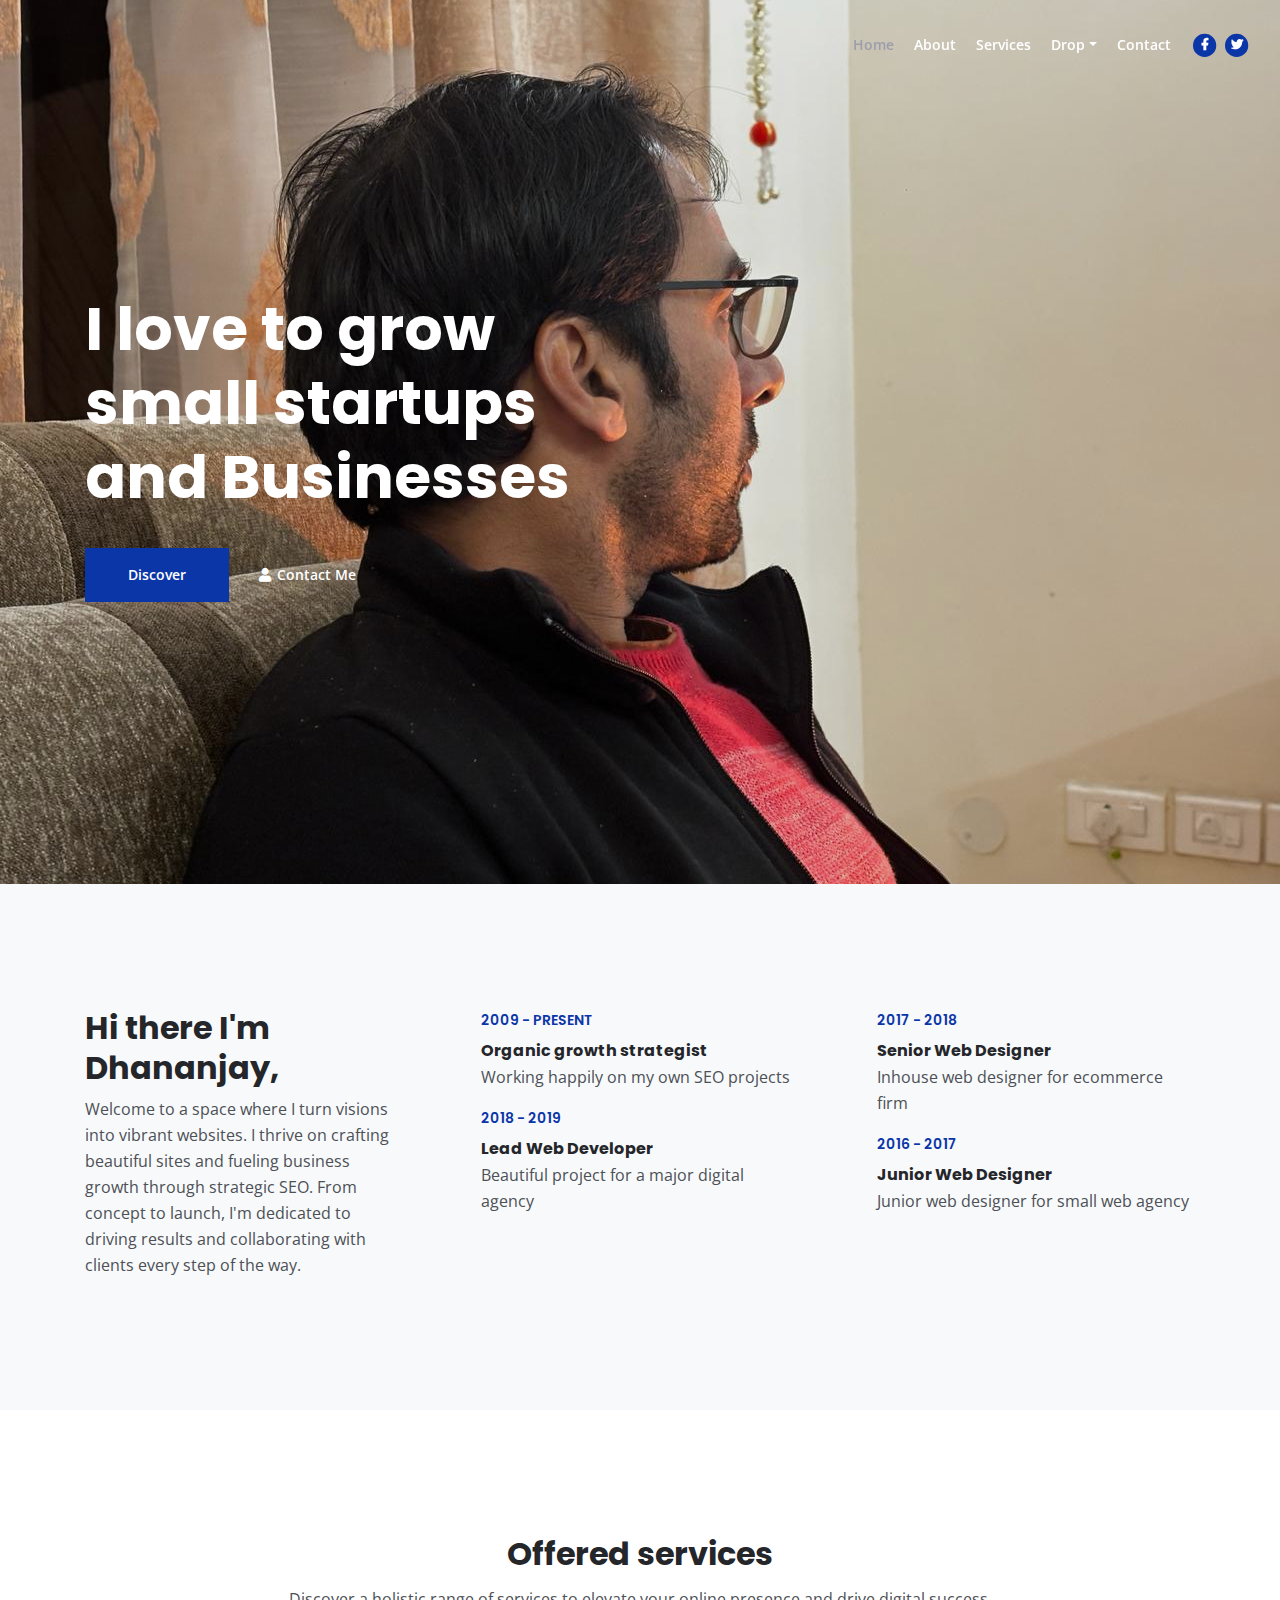
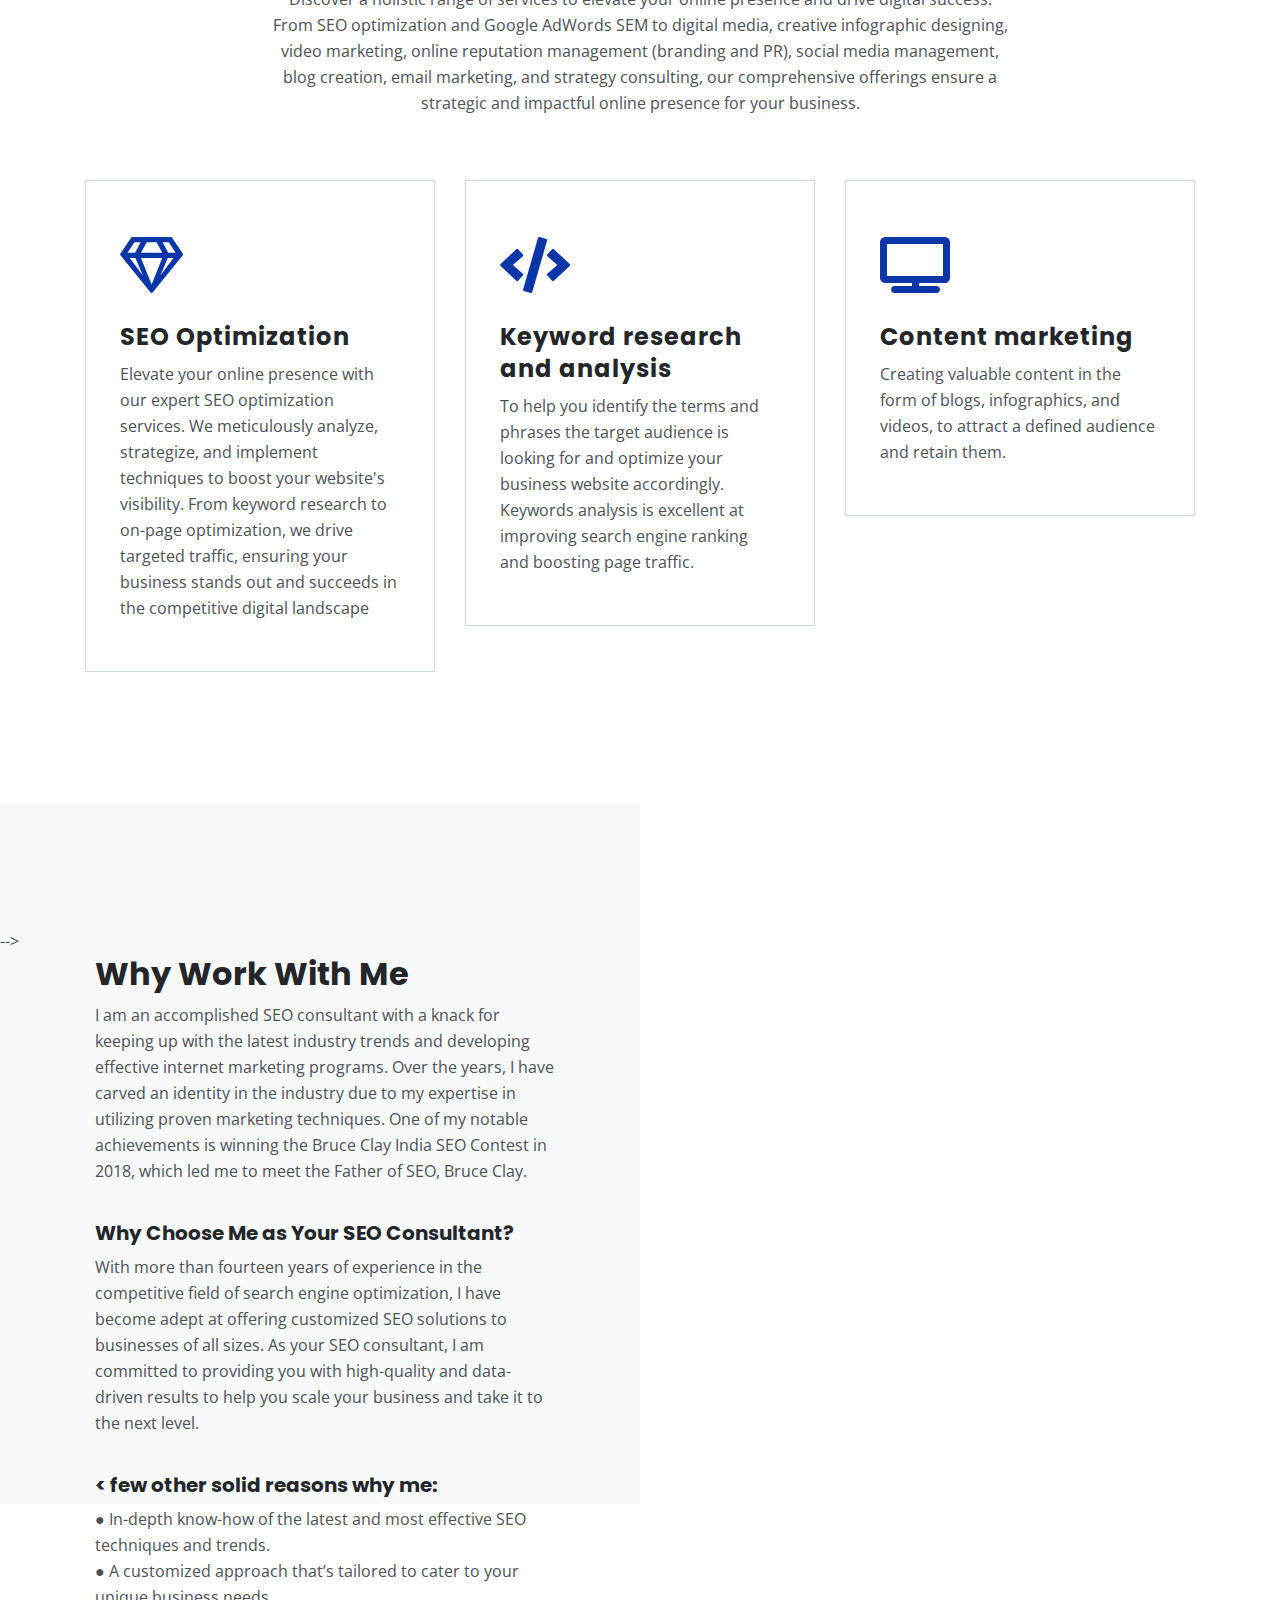
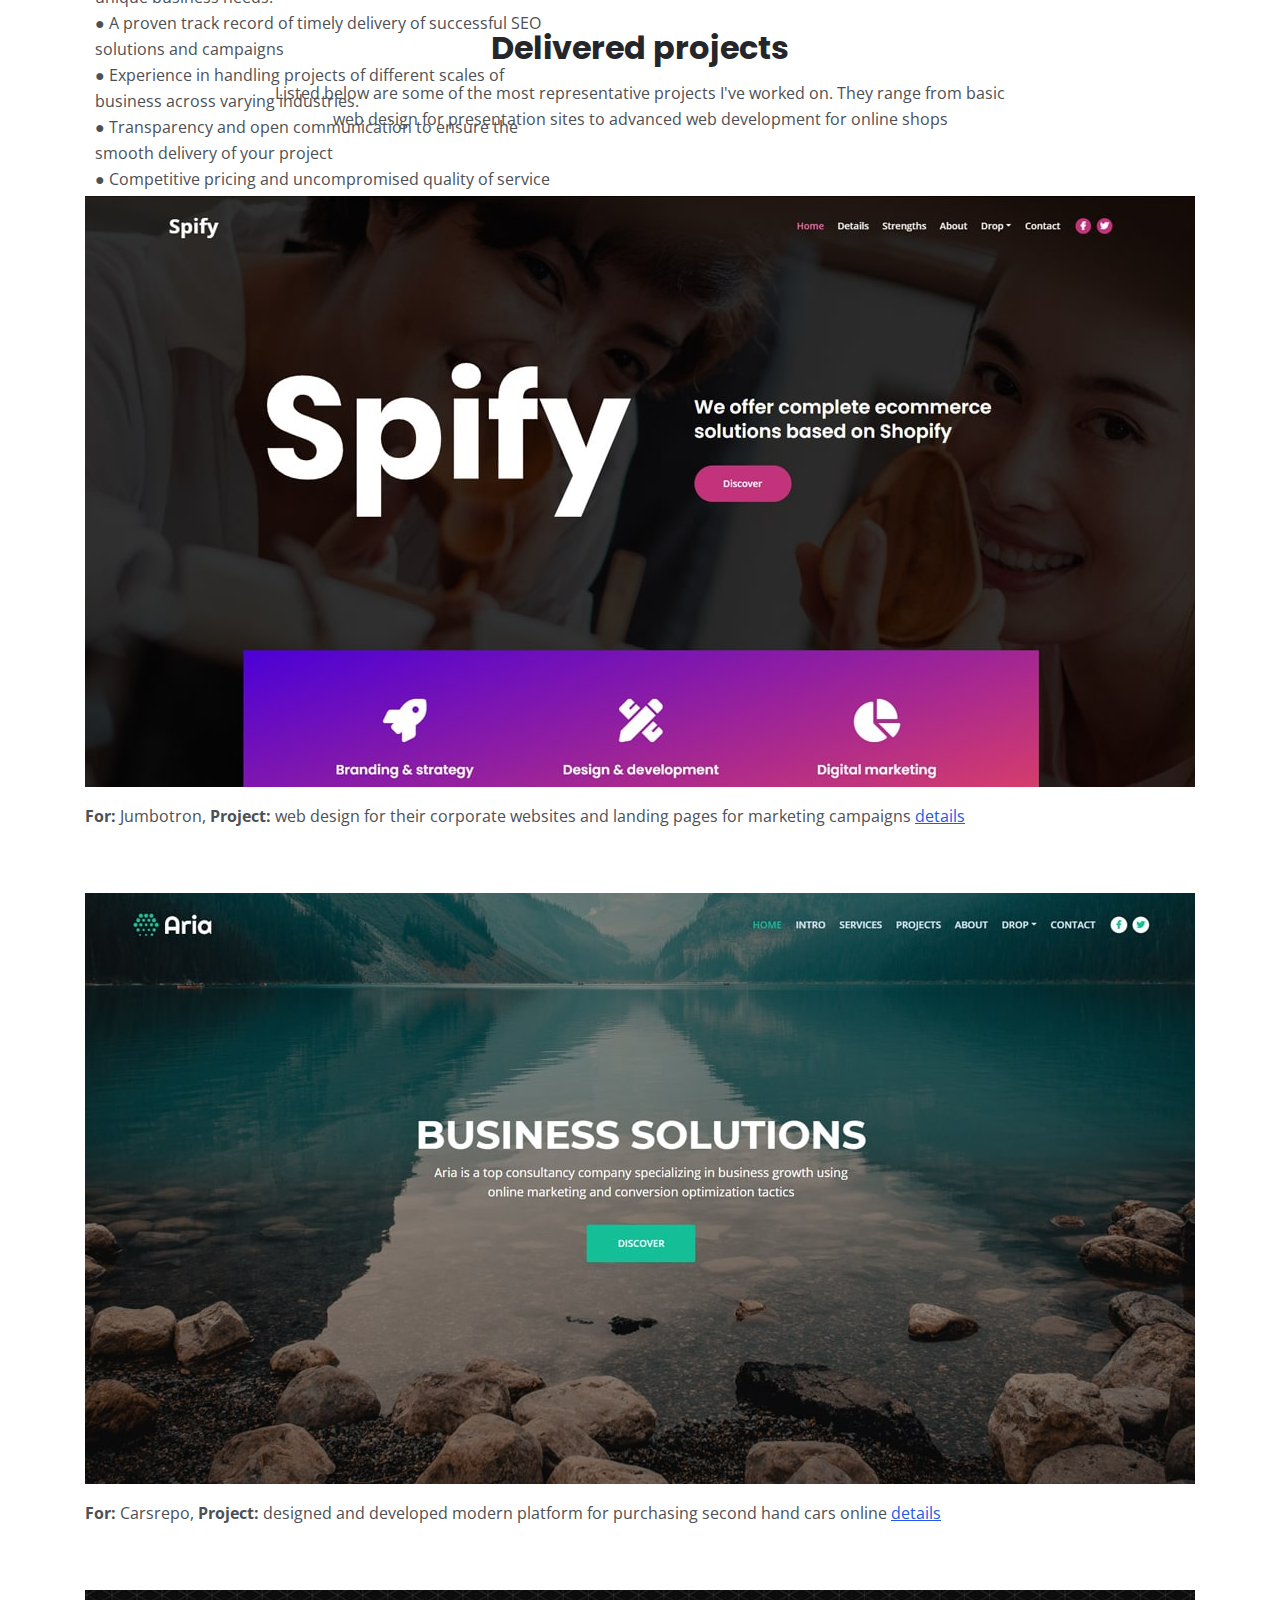
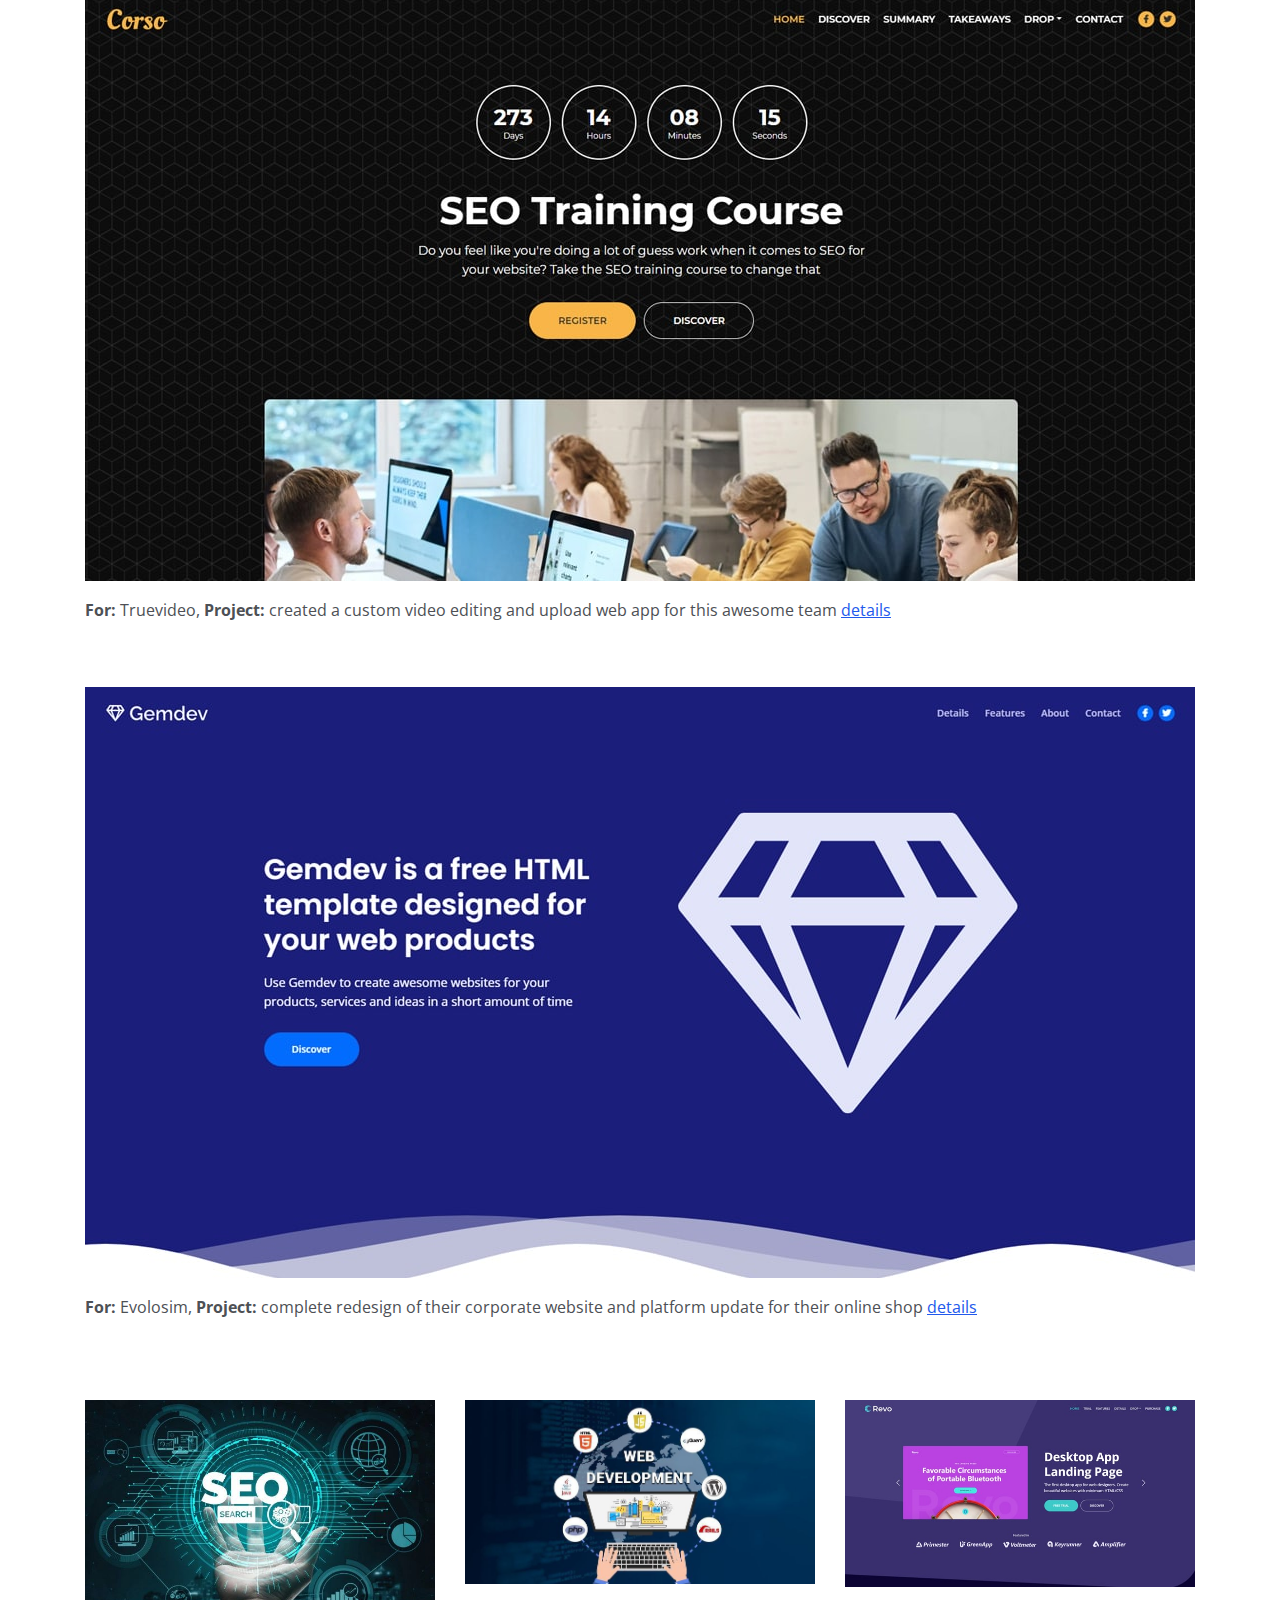
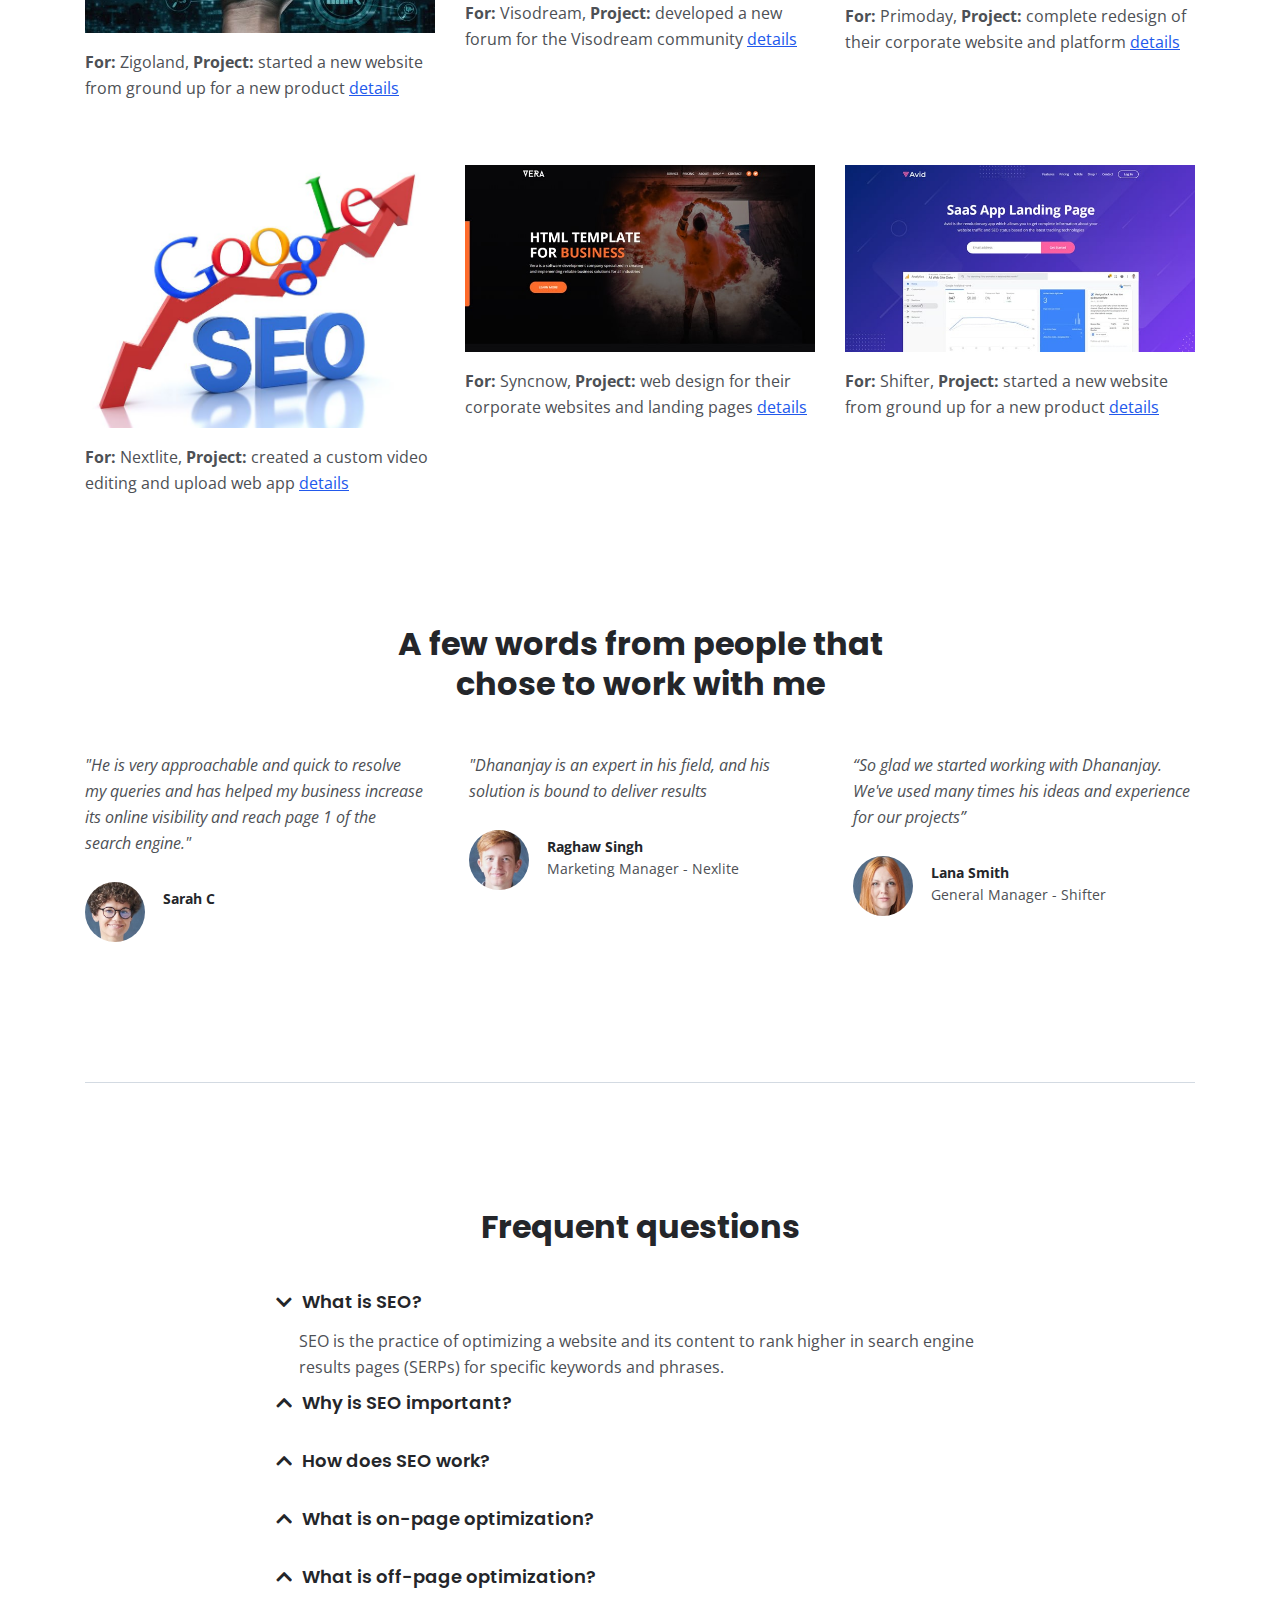
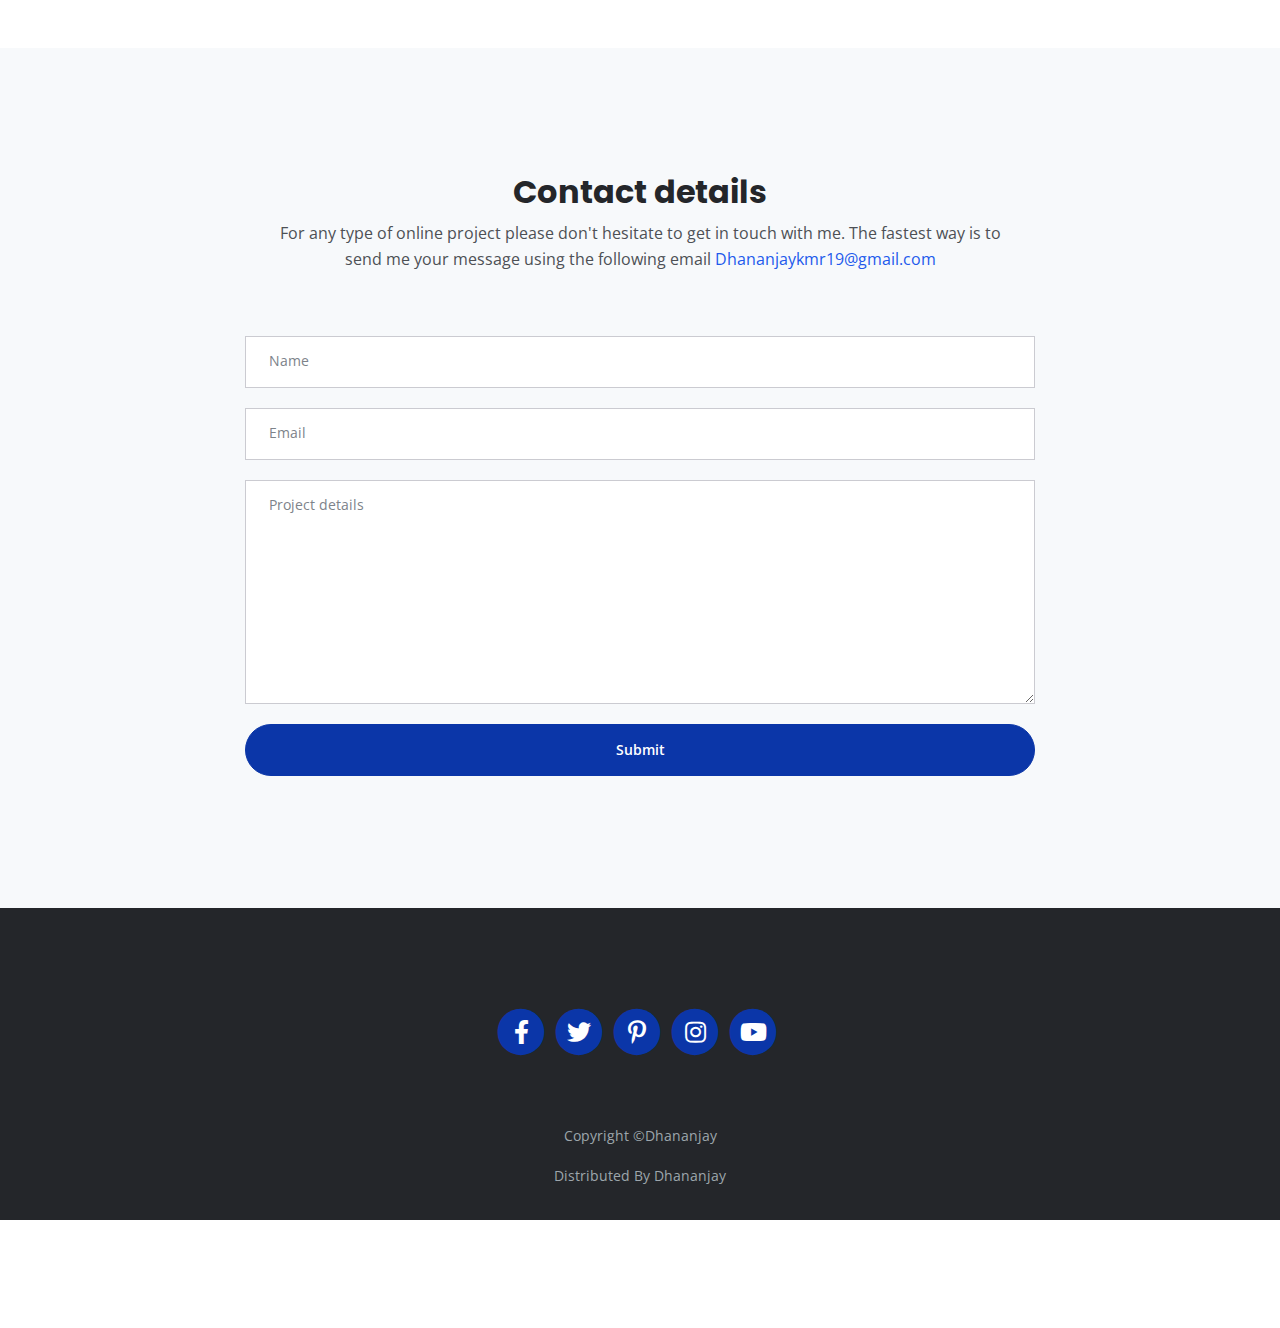
<file: index.html>
<!DOCTYPE html>
<html lang="en">
<head>
    <meta charset="utf-8">
    <meta name="viewport" content="width=device-width, initial-scale=1, shrink-to-fit=no">
    
    <!-- SEO Meta Tags -->
    <meta name="description" content="Your description">
    <meta name="author" content="Your name">

    <!-- OG Meta Tags to improve the way the post looks when you share the page on Facebook, Twitter, LinkedIn -->
	<meta property="og:site_name" content="" /> <!-- website name -->
	<meta property="og:site" content="" /> <!-- website link -->
	<meta property="og:title" content=""/> <!-- title shown in the actual shared post -->
	<meta property="og:description" content="" /> <!-- description shown in the actual shared post -->
	<meta property="og:image" content="" /> <!-- image link, make sure it's jpg -->
	<meta property="og:url" content="" /> <!-- where do you want your post to link to -->
	<meta name="twitter:card" content="summary_large_image"> <!-- to have large image post format in Twitter -->

    <!-- Webpage Title -->
    <title>Dhananjay Kumar</title>
    
    <!-- Styles -->
    <link rel="preconnect" href="https://fonts.gstatic.com">
    <link href="https://fonts.googleapis.com/css2?family=Open+Sans:ital,wght@0,400;0,600;0,700;1,400&family=Poppins:wght@600&display=swap" rel="stylesheet">
    <link href="css/bootstrap.css" rel="stylesheet">
    <link href="css/fontawesome-all.css" rel="stylesheet">
	<link href="css/styles.css" rel="stylesheet">
	
	<!-- Favicon  -->
    <link rel="icon" href="images/dj.png">
</head>
<body data-spy="scroll" data-target=".fixed-top">
    
    <!-- Navigation -->
    <nav class="navbar navbar-expand-lg fixed-top navbar-dark">
        <div class="container">
            
            <!-- Image Logo -->
            <!-- <a class="navbar-brand logo-image" href="index.html"><img src="images/logo.svg" alt="alternative"></a>   -->

            <!-- Text Logo - Use this if you don't have a graphic logo -->
            <!-- <a class="navbar-brand logo-text page-scroll" href="index.html">Mark</a> -->

            <button class="navbar-toggler p-0 border-0" type="button" data-toggle="offcanvas">
                <span class="navbar-toggler-icon"></span>
            </button>

            <div class="navbar-collapse offcanvas-collapse" id="navbarsExampleDefault">
                <ul class="navbar-nav ml-auto">
                    <li class="nav-item">
                        <a class="nav-link page-scroll" href="#header">Home <span class="sr-only">(current)</span></a>
                    </li>
                    <li class="nav-item">
                        <a class="nav-link page-scroll" href="#about">About</a>
                    </li>
                    <li class="nav-item">
                        <a class="nav-link page-scroll" href="#services">Services</a>
                    </li>
                    <li class="nav-item dropdown">
                        <a class="nav-link dropdown-toggle" href="#" id="dropdown01" data-toggle="dropdown" aria-haspopup="true" aria-expanded="false">Drop</a>
                        <div class="dropdown-menu" aria-labelledby="dropdown01">
                            <a class="dropdown-item page-scroll" href="project.html">Project Details</a>
                            <div class="dropdown-divider"></div>
                            <a class="dropdown-item page-scroll" href="terms.html">Terms Conditions</a>
                            <div class="dropdown-divider"></div>
                            <a class="dropdown-item page-scroll" href="privacy.html">Privacy Policy</a>
                        </div>
                    </li>
                    <li class="nav-item">
                        <a class="nav-link page-scroll" href="#contact">Contact</a>
                    </li>
                </ul>
                <span class="nav-item social-icons">
                    <span class="fa-stack">
                        <a href="https://www.linkedin.com/in/dhananjay-kumar-b3184720/">
                            <i class="fas fa-circle fa-stack-2x"></i>
                            <i class="fab fa-facebook-f fa-stack-1x"></i>
                        </a>
                    </span>
                    <span class="fa-stack">
                        <a href="https://www.linkedin.com/in/dhananjay-kumar-b3184720/">
                            <i class="fas fa-circle fa-stack-2x"></i>
                            <i class="fab fa-twitter fa-stack-1x"></i>
                        </a>
                    </span>
                </span>
            </div> <!-- end of navbar-collapse -->
        </div> <!-- end of container -->
    </nav> <!-- end of navbar -->
    <!-- end of navigation -->


    <!-- Header -->
    <header id="header" class="header">
        <div class="container">
            <div class="row">
                <div class="col-lg-6">
                    <div class="text-container">
                        <h1 class="h1-large">I love to grow small startups and Businesses</h1>
                        <a class="btn-solid-lg page-scroll" href="#about">Discover</a>
                        <a class="btn-outline-lg page-scroll" href="#contact"><i class="fas fa-user"></i>Contact Me</a>
                    </div> <!-- end of text-container -->
                </div> <!-- end of col -->
            </div> <!-- end of row -->
        </div> <!-- end of container -->
    </header> <!-- end of header -->
    <!-- end of header -->


    <!-- About-->
    <div id="about" class="basic-1 bg-gray">
        <div class="container">
            <div class="row">
                <div class="col-lg-4">
                    <div class="text-container first">
                        <h2>Hi there I'm Dhananjay,</h2>
                        <p>Welcome to a space where I turn visions into vibrant websites. I thrive on crafting beautiful sites and fueling business growth through strategic SEO. From concept to launch, I'm dedicated to driving results and collaborating with clients every step of the way.</p>
                    </div> <!-- end of text-container -->
                </div> <!-- end of col -->
                <div class="col-lg-4">
                    <div class="text-container second">
                        <div class="time">2009 - PRESENT</div>
                        <h6>Organic growth strategist</h6>
                        <p>Working happily on my own SEO projects</p>
                        <div class="time">2018 - 2019</div>
                        <h6>Lead Web Developer</h6>
                        <p>Beautiful project for a major digital agency</p>
                    </div> <!-- end of text-container -->
                </div> <!-- end of col -->
                <div class="col-lg-4">
                    <div class="text-container third">
                        <div class="time">2017 - 2018</div>
                        <h6>Senior Web Designer</h6>
                        <p>Inhouse web designer for ecommerce firm</p>
                        <div class="time">2016 - 2017</div>
                        <h6>Junior Web Designer</h6>
                        <p>Junior web designer for small web agency</p>
                    </div> <!-- end of text-container -->
                </div> <!-- end of col -->
            </div> <!-- end of row -->
        </div> <!-- end of container -->
    </div> <!-- end of basic-1 -->
    <!-- end of about -->


    <!-- Services -->
    <div id="services" class="basic-2">
        <div class="container">
            <div class="row">
                <div class="col-lg-12">
                    <h2 class="h2-heading">Offered services</h2>
                    <p class="p-heading">
                        Discover a holistic range of services to elevate your online presence and drive digital success. From SEO optimization and Google AdWords SEM to digital media, creative infographic designing, video marketing, online reputation management (branding and PR), social media management, blog creation, email marketing, and strategy consulting, our comprehensive offerings ensure a strategic and impactful online presence for your business.</p>
                </div> <!-- end of col -->
            </div> <!-- end of row -->
            <div class="row">
                <div class="col-lg-4">
                    <div class="text-box">
                        <i class="far fa-gem"></i>
                        <h4>SEO Optimization</h4>
                        <p>Elevate your online presence with our expert SEO optimization services. We meticulously analyze, strategize, and implement techniques to boost your website's visibility. From keyword research to on-page optimization, we drive targeted traffic, ensuring your business stands out and succeeds in the competitive digital landscape</p>
                    </div> <!-- end of text-box -->
                </div> <!-- end of col -->
                <div class="col-lg-4">
                    <div class="text-box">
                        <i class="fas fa-code"></i>
                        <h4>Keyword research and analysis </h4>
                        <p>To help you identify the terms and phrases the target audience is looking for and optimize your business website accordingly. Keywords analysis is excellent at improving search engine ranking and boosting page traffic.</p>
                    </div> <!-- end of text-box -->
                </div> <!-- end of col -->
                <div class="col-lg-4">
                    <div class="text-box">
                        <i class="fas fa-tv"></i>
                        <h4>Content marketing</h4>
                        <p>Creating valuable content in the form of blogs, infographics, and videos, to attract a defined audience and retain them.</p>
                    </div> <!-- end of text-box -->
                </div> <!-- end of col -->
            </div> <!-- end of row -->
        </div> <!-- end of container -->
    </div> <!-- end of basic-2 -->
    <!-- end of services -->


    <!-- Details -->
	<div class="split">
		<!-- <div class="area-1">
		</div><!-- end of area-1 on same line and no space between comments to eliminate margin white space --><div class="area-2 bg-gray"> -->
            <div class="container">    
                <div class="row">
                    <div class="col-lg-12">     
                        
                        <!-- Text Container -->
                        <div class="text-container">
                            <h2>Why Work With Me</h2>
                            <p>I am an accomplished SEO consultant with a knack for keeping up with the latest industry trends and developing effective internet marketing programs. Over the years, I have carved an identity in the industry due to my expertise in utilizing proven marketing techniques. One of my notable achievements is winning the Bruce Clay India SEO Contest in 2018, which led me to meet the Father of SEO, Bruce Clay. </p>
                            <h5>Why Choose Me as Your SEO Consultant?</h5>
                            <p>With more than fourteen years of experience in the competitive field of search engine optimization, I have become adept at offering customized SEO solutions to businesses of all sizes. 
                                As your SEO consultant, I am committed to providing you with high-quality and data-driven results to help you scale your business and take it to the next level.
                                </p>
                            <h5>< few other solid reasons why me:</h5>
                            <p> ●	In-depth know-how of the latest and most effective SEO techniques and trends.<br>
                                ●	A customized approach that’s tailored to cater to your unique  business needs.<br>
                                ●	A proven track record of timely delivery of successful SEO solutions and campaigns<br> 
                            
                                ●	Experience in handling projects of different scales of business across varying industries.<br>
                                ●	Transparency and open communication to ensure the smooth delivery of your  project<br>
                                ●	Competitive pricing and uncompromised quality of service<br>
                                ●	A wide array of consultancy services and tailor-made solutions<br>
                                </p>
                            
                            <div class="icons-container">
                                <img src="images/details-icon-photoshop.png" alt="alternative">
                                <img src="images/details-icon-illustrator.png" alt="alternative">
                                <img src="images/details-icon-html.png" alt="alternative">
                                <img src="images/details-icon-css.png" alt="alternative">
                                <img src="images/details-icon-bootstrap.png" alt="alternative">
                                <img src="images/details-icon-javascript.png" alt="alternative">
                            </div> <!-- end of icons-container -->
                        </div> <!-- end of text-container -->
                        <!-- end of text container -->

                    </div> <!-- end of col -->
                </div> <!-- end of row -->
            </div> <!-- end of container -->
		</div> <!-- end of area-2 -->
    </div> <!-- end of split -->
    <!-- end of details -->


    <!-- Projects -->
    <div id="projects" class="basic-3">
        <div class="container">
            <div class="row">
                <div class="col-lg-12">
                    <h2 class="h2-heading">Delivered projects</h2>
                    <p class="p-heading">Listed below are some of the most representative projects I've worked on. They range from basic web design for presentation sites to advanced web development for online shops</p>
                </div> <!-- end of col -->
            </div> <!-- end of row -->
            <div class="row">
                <div class="col-lg-12">
                    <div class="text-container">
                        <div class="image-container">
                            <a href="project.html">
                                <img class="img-fluid" src="images/project-1.jpg" alt="alternative">
                            </a>
                        </div> <!-- end of image-container -->
                        <p><strong>For:</strong> Jumbotron, <strong>Project:</strong> web design for their corporate websites and landing pages for marketing campaigns <a class="blue" href="project.html">details</a></p>
                    </div> <!-- end of text-container -->
                    <div class="text-container">
                        <div class="image-container">
                            <a href="project.html">
                                <img class="img-fluid" src="images/project-2.jpg" alt="alternative">
                            </a>
                        </div> <!-- end of image-container -->
                        <p><strong>For:</strong> Carsrepo, <strong>Project:</strong> designed and developed modern platform for purchasing second hand cars online <a class="blue" href="project.html">details</a></p>
                    </div> <!-- end of text-container -->
                    <div class="text-container">
                        <div class="image-container">
                            <a href="project.html">
                                <img class="img-fluid" src="images/project-3.jpg" alt="alternative">
                            </a>
                        </div> <!-- end of image-container -->
                        <p><strong>For:</strong> Truevideo, <strong>Project:</strong> created a custom video editing and upload web app for this awesome team <a class="blue" href="project.html">details</a></p>
                    </div> <!-- end of text-container -->
                    <div class="text-container">
                        <div class="image-container">
                            <a href="project.html">
                                <img class="img-fluid" src="images/project-4.jpg" alt="alternative">
                            </a>
                        </div> <!-- end of image-container -->
                        <p><strong>For:</strong> Evolosim, <strong>Project:</strong> complete redesign of their corporate website and platform update for their online shop <a class="blue" href="project.html">details</a></p>
                    </div> <!-- end of text-container -->
                </div> <!-- end of col -->
            </div> <!-- end of row -->
        </div> <!-- end of container -->
    </div> <!-- end of basic-3 -->
    <!-- end of projects -->


    <!-- Works -->
    <div class="basic-4">
        <div class="container">
            <div class="row">
                <div class="col-lg-4">
                    <div class="text-container">
                        <div class="image-container">
                            <a href="project.html">
                                <img class="img-fluid" src="images/DJ1.jpg" alt="alternative">
                            </a>
                        </div> <!-- end of image-container -->
                        <p><strong>For:</strong> Zigoland, <strong>Project:</strong> started a new website from ground up for a new product <a class="blue" href="project.html">details</a></p>
                    </div> <!-- end of text-container -->
                </div> <!-- end of col -->
                <div class="col-lg-4">
                    <div class="text-container">
                        <div class="image-container">
                            <a href="project.html">
                                <img class="img-fluid" src="images/DJ2.jpg" alt="alternative">
                            </a>
                        </div> <!-- end of image-container -->
                        <p><strong>For:</strong> Visodream, <strong>Project:</strong> developed a new forum for the Visodream community <a class="blue" href="project.html">details</a></p>
                    </div> <!-- end of text-container -->
                </div> <!-- end of col -->
                <div class="col-lg-4">
                    <div class="text-container">
                        <div class="image-container">
                            <a href="project.html">
                                <img class="img-fluid" src="images/work-3.jpg" alt="alternative">
                            </a>
                        </div> <!-- end of image-container -->
                        <p><strong>For:</strong> Primoday, <strong>Project:</strong> complete redesign of their corporate website and platform <a class="blue" href="project.html">details</a></p>
                    </div> <!-- end of text-container -->
                </div> <!-- end of col -->
            </div> <!-- end of row -->
            <div class="row">
                <div class="col-lg-4">
                    <div class="text-container">
                        <div class="image-container">
                            <a href="project.html">
                                <img class="img-fluid" src="images/DJ4.jpg" alt="alternative">
                            </a>
                        </div> <!-- end of image-container -->
                        <p><strong>For:</strong> Nextlite, <strong>Project:</strong> created a custom video editing and upload web app <a class="blue" href="project.html">details</a></p>
                    </div> <!-- end of text-container -->
                </div> <!-- end of col -->
                <div class="col-lg-4">
                    <div class="text-container">
                        <div class="image-container">
                            <a href="project.html">
                                <img class="img-fluid" src="images/work-5.jpg" alt="alternative">
                            </a>
                        </div> <!-- end of image-container -->
                        <p><strong>For:</strong> Syncnow, <strong>Project:</strong> web design for their corporate websites and landing pages <a class="blue" href="project.html">details</a></p>
                    </div> <!-- end of text-container -->
                </div> <!-- end of col -->
                <div class="col-lg-4">
                    <div class="text-container">
                        <div class="image-container">
                            <a href="project.html">
                                <img class="img-fluid" src="images/work-6.jpg" alt="alternative">
                            </a>
                        </div> <!-- end of image-container -->
                        <p><strong>For:</strong> Shifter, <strong>Project:</strong> started a new website from ground up for a new product <a class="blue" href="project.html">details</a></p>
                    </div> <!-- end of text-container -->
                </div> <!-- end of col -->
            </div> <!-- end of row -->
        </div> <!-- end of container -->
    </div> <!-- end of basic-4 -->
    <!-- end of works -->


    <!-- Testimonials -->
    <div class="cards-1">
        <div class="container">
            <div class="row">
                <div class="col-lg-12">
                    <h2 class="h2-heading">A few words from people that chose to work with me</h2>
                </div> <!-- end of col -->
            </div> <!-- end of row -->
            <div class="row">
                <div class="col-lg-12">
                    
                    <!-- Card -->
                    <div class="card">
                        <div class="card-body">
                            <p class="testimonial-text">"He is very approachable and quick to resolve my queries and has helped my business increase its online visibility and reach page 1 of the search engine." </p>
                            <div class="details">
                                <img src="images/testimonial-1.jpg" alt="alternative">
                                <div class="text">
                                    <div class="testimonial-author">Sarah C</div>
                                    <!-- <div class="occupation">Team Leader - Syncnow</div> -->
                                </div> <!-- end of text -->
                            </div> <!-- end of testimonial-details -->
                        </div>
                    </div>
                    <!-- end of card -->

                    <!-- Card -->
                    <div class="card">
                        <div class="card-body">
                            <p class="testimonial-text">"Dhananjay is an expert in his field, and his solution is bound to deliver results</p>
                            <div class="details">
                                <img src="images/testimonial-2.jpg" alt="alternative">
                                <div class="text">
                                    <div class="testimonial-author">Raghaw Singh</div>
                                    <div class="occupation">Marketing Manager - Nexlite</div>
                                </div> <!-- end of text -->
                            </div> <!-- end of testimonial-details -->
                        </div>
                    </div>
                    <!-- end of card -->

                    <!-- Card -->
                    <div class="card">
                        <div class="card-body">
                            <p class="testimonial-text">“So glad we started working with Dhananjay. We've used many times his ideas and experience for our projects”</p>
                            <div class="details">
                                <img src="images/testimonial-3.jpg" alt="alternative">
                                <div class="text">
                                    <div class="testimonial-author">Lana Smith</div>
                                    <div class="occupation">General Manager - Shifter</div>
                                </div> <!-- end of text -->
                            </div> <!-- end of testimonial-details -->
                        </div>
                    </div>
                    <!-- end of card -->

                </div> <!-- end of col -->
            </div> <!-- end of row -->
        </div> <!-- end of container -->
    </div> <!-- end of cards-1 -->
    <!-- end of testimonials -->


    <!-- Section Divider -->
    <div class="container">
        <div class="row">
            <div class="col-lg-12">
                <hr class="section-divider">
            </div> <!-- end of col -->
        </div> <!-- end of row -->
    </div> <!-- end of container -->
    <!-- end of section divider -->


    <!-- Questions -->
    <div class="accordion-1">
        <div class="container">
            <div class="row">
                <div class="col-lg-12">
                    <h2 class="h2-heading">Frequent questions</h2>
                </div> <!-- end of col -->
            </div> <!-- end of row -->
            <div class="row">
                <div class="col-lg-12">

                    <div class="accordion" id="accordionExample">
                        <div class="card">
                            <div class="card-header" id="headingOne">
                                <button class="btn btn-link btn-block text-left" type="button" data-toggle="collapse" data-target="#collapseOne" aria-expanded="true" aria-controls="collapseOne">
                                    What is SEO?
                                </button>
                            </div>
                            <div id="collapseOne" class="collapse show" aria-labelledby="headingOne" data-parent="#accordionExample">
                                <div class="card-body">
                                    SEO is the practice of optimizing a website and its content to rank higher in search engine results pages (SERPs) for specific keywords and phrases.
                            </div>
                        </div>
                        <div class="card">
                            <div class="card-header" id="headingTwo">
                                <button class="btn btn-link btn-block text-left collapsed" type="button" data-toggle="collapse" data-target="#collapseTwo" aria-expanded="false" aria-controls="collapseTwo">
                                    Why is SEO important?
                                </button>
                            </div>
                            <div id="collapseTwo" class="collapse" aria-labelledby="headingTwo" data-parent="#accordionExample">
                                <div class="card-body">
                                    SEO is important because it helps businesses increase their online visibility, drive more traffic to their websites, and ultimately generate more leads and sales.
                                </div>
                            </div>
                        </div>
                        <div class="card">
                            <div class="card-header" id="headingThree">
                                <button class="btn btn-link btn-block text-left collapsed" type="button" data-toggle="collapse" data-target="#collapseThree" aria-expanded="false" aria-controls="collapseThree">
                                    How does SEO work?
                                </button>
                            </div>
                            <div id="collapseThree" class="collapse" aria-labelledby="headingThree" data-parent="#accordionExample">
                                <div class="card-body">
                                    SEO works by optimizing a website and its content to make it more relevant and authoritative for specific search queries. This is done through a variety of techniques, including keyword research, on-page optimization, link building, and content creation.
                                </div>
                            </div>
                        </div>
                        <div class="card">
                            <div class="card-header" id="headingFour">
                                <button class="btn btn-link btn-block text-left collapsed" type="button" data-toggle="collapse" data-target="#collapseFour" aria-expanded="false" aria-controls="collapseFour">
                                    What is on-page optimization?
                                </button>
                            </div>
                            <div id="collapseFour" class="collapse" aria-labelledby="headingFour" data-parent="#accordionExample">
                                <div class="card-body">
                                    On-page optimization refers to the process of optimizing a website's individual pages to rank higher in search engine results pages (SERPs). This includes optimizing title tags, meta descriptions, header tags, and other on-page elements.
                                </div>
                            </div>
                        </div>
                        <div class="card">
                            <div class="card-header" id="headingFive">
                                <button class="btn btn-link btn-block text-left collapsed" type="button" data-toggle="collapse" data-target="#collapseFive" aria-expanded="false" aria-controls="collapseFive">
                                    What is off-page optimization?
                                </button>
                            </div>
                            <div id="collapseFive" class="collapse" aria-labelledby="headingFive" data-parent="#accordionExample">
                                <div class="card-body">
                                    Off-page optimization refers to the process of building backlinks to a website from other websites in order to improve its authority and relevance in search engine results pages (SERPs).
                                </div>
                            </div>
                        </div>
                    </div> <!-- end of accordion -->

                </div> <!-- end of col -->
            </div> <!-- end of row -->
        </div> <!-- end of container -->
    </div> <!-- end of accordion-1 -->
    <!-- end of questions -->


    <!-- Contact -->
    <div id="contact" class="form-1 bg-gray">
        <div class="container">
            <div class="row">
                <div class="col-lg-12">
                    <h2>Contact details</h2>
                    <p class="p-heading">For any type of online project please don't hesitate to get in touch with me. The fastest way is to send me your message using the following email <a class="blue no-line" href="#your-link">Dhananjaykmr19@gmail.com</a></p>
                </div> <!-- end of col -->
            </div> <!-- end of row -->
            <div class="row">
                <div class="col-lg-12">
                    
                    <!-- Contact Form -->
                    <form id="contactForm">
                        <div class="form-group">
                            <input type="text" class="form-control-input" id="cname" required>
                            <label class="label-control" for="cname">Name</label>
                        </div>
                        <div class="form-group">
                            <input type="email" class="form-control-input" id="cemail" required>
                            <label class="label-control" for="cemail">Email</label>
                        </div>
                        <div class="form-group">
                            <textarea class="form-control-textarea" id="cmessage" required></textarea>
                            <label class="label-control" for="cmessage">Project details</label>
                        </div>
                        <div class="form-group">
                            <button type="submit" class="form-control-submit-button">Submit</button>
                        </div>
                    </form>
                    <!-- end of contact form -->

                </div> <!-- end of col -->
            </div> <!-- end of row -->
        </div> <!-- end of container -->
    </div> <!-- end of form-1 -->  
    <!-- end of contact -->


    <!-- Footer -->
    <div class="footer bg-gray">
        <div class="container">
            <div class="row">
                <div class="col-lg-12">
                    <div class="social-container">
                        <span class="fa-stack">
                            <a href="https://www.linkedin.com/in/dhananjay-kumar-b3184720/">
                                <i class="fas fa-circle fa-stack-2x"></i>
                                <i class="fab fa-facebook-f fa-stack-1x"></i>
                            </a>
                        </span>
                        <span class="fa-stack">
                            <a href="https://www.linkedin.com/in/dhananjay-kumar-b3184720/">
                                <i class="fas fa-circle fa-stack-2x"></i>
                                <i class="fab fa-twitter fa-stack-1x"></i>
                            </a>
                        </span>
                        <span class="fa-stack">
                            <a href="https://www.linkedin.com/in/dhananjay-kumar-b3184720/">
                                <i class="fas fa-circle fa-stack-2x"></i>
                                <i class="fab fa-pinterest-p fa-stack-1x"></i>
                            </a>
                        </span>
                        <span class="fa-stack">
                            <a href="https://www.linkedin.com/in/dhananjay-kumar-b3184720/">
                                <i class="fas fa-circle fa-stack-2x"></i>
                                <i class="fab fa-instagram fa-stack-1x"></i>
                            </a>
                        </span>
                        <span class="fa-stack">
                            <a href="https://www.linkedin.com/in/dhananjay-kumar-b3184720/">
                                <i class="fas fa-circle fa-stack-2x"></i>
                                <i class="fab fa-youtube fa-stack-1x"></i>
                            </a>
                        </span>
                    </div> <!-- end of social-container -->
                </div> <!-- end of col -->
            </div> <!-- end of row -->
        </div> <!-- end of container -->
    </div> <!-- end of footer -->  
    <!-- end of footer -->


    <!-- Copyright -->
    <div class="copyright bg-gray">
        <div class="container">
            <div class="row">
                <div class="col-lg-12">
                    <p class="p-small">Copyright ©<a class="no-line" href="#your-link">Dhananjay</a></p>
                </div> <!-- end of col -->
            </div> <!-- enf of row -->
        </div> <!-- end of container -->

        <div class="container">
            <div class="row">
                <div class="col-lg-12">
                    <p class="p-small">Distributed By <a class="no-line" href="https://themewagon.com/">Dhananjay</a></p>
                </div> <!-- end of col -->
            </div> <!-- enf of row -->
        </div> <!-- end of container -->
        
    </div> <!-- end of copyright --> 
    <!-- end of copyright -->
    
    	
    <!-- Scripts -->
    <script src="js/jquery.min.js"></script> <!-- jQuery for Bootstrap's JavaScript plugins -->
    <script src="js/bootstrap.min.js"></script> <!-- Bootstrap framework -->
    <script src="js/jquery.easing.min.js"></script> <!-- jQuery Easing for smooth scrolling between anchors -->
    <script src="js/scripts.js"></script> <!-- Custom scripts -->
</body>
</html>
</file>
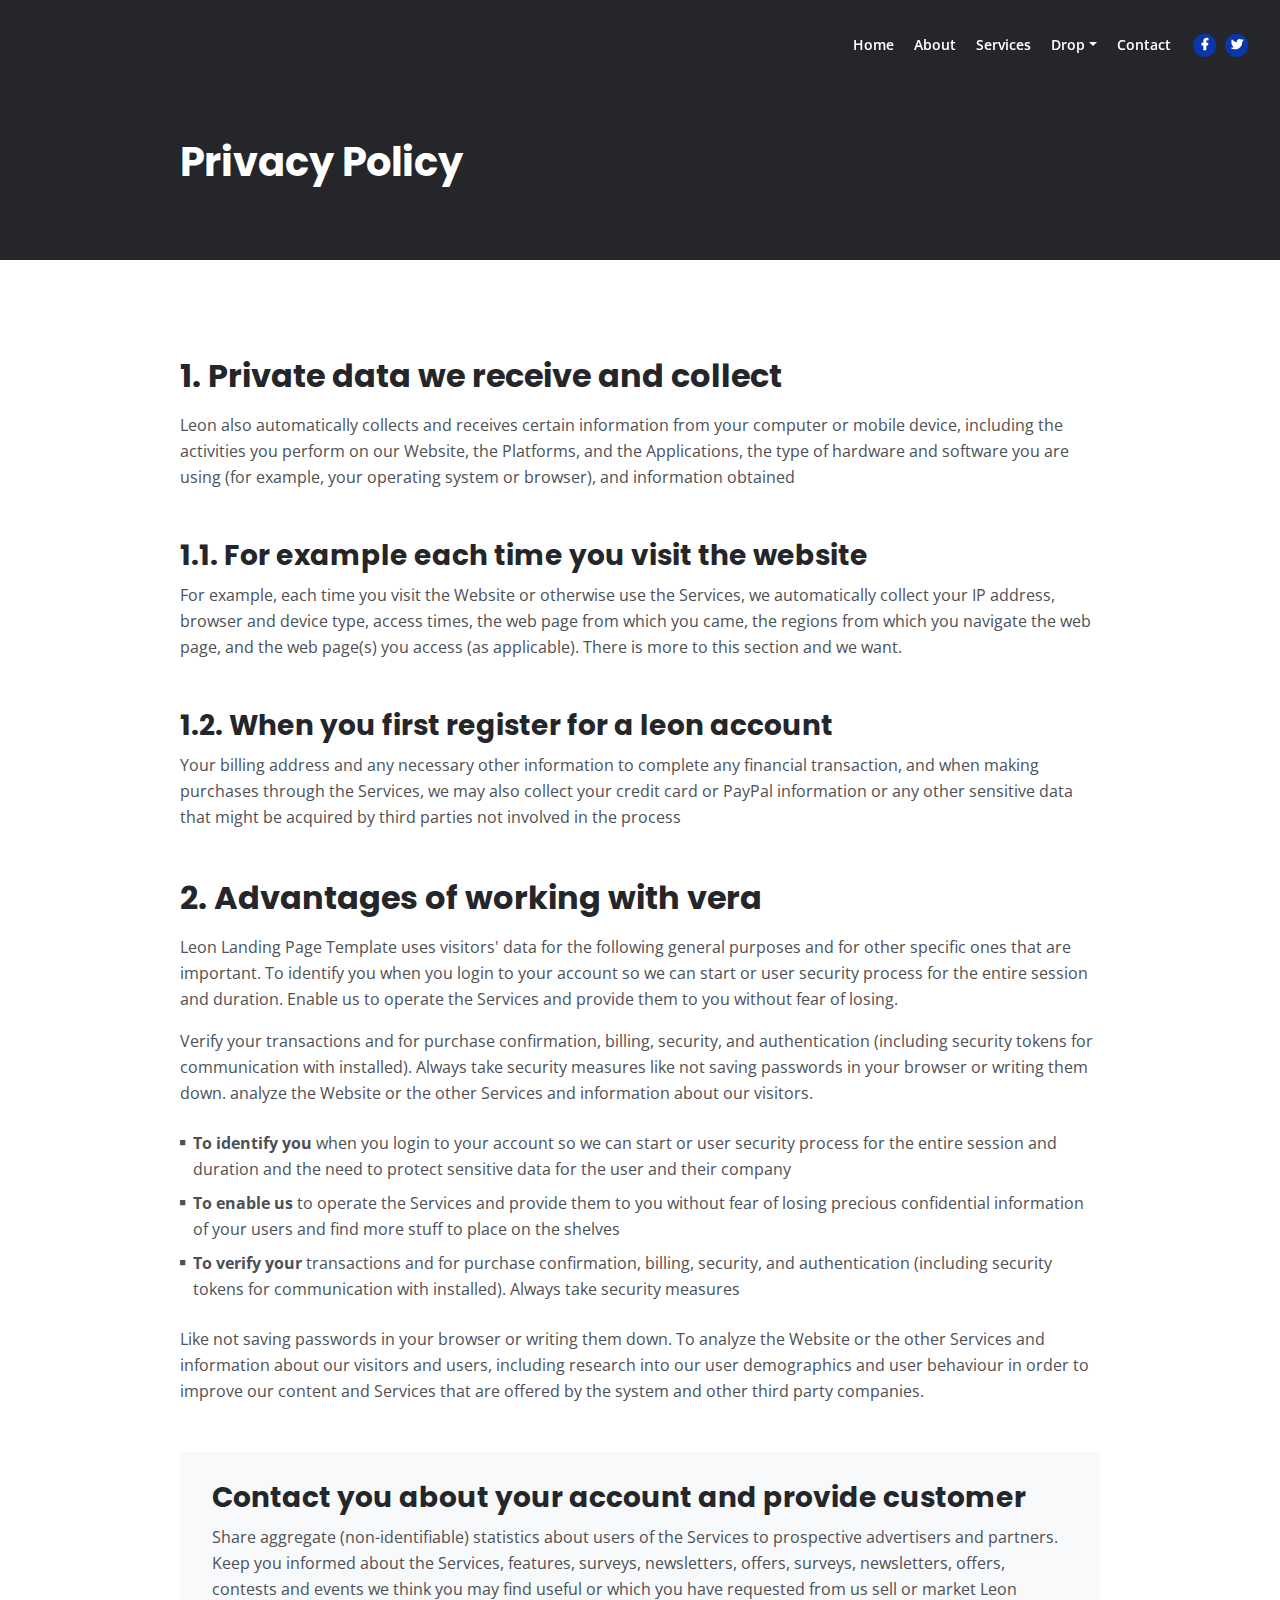
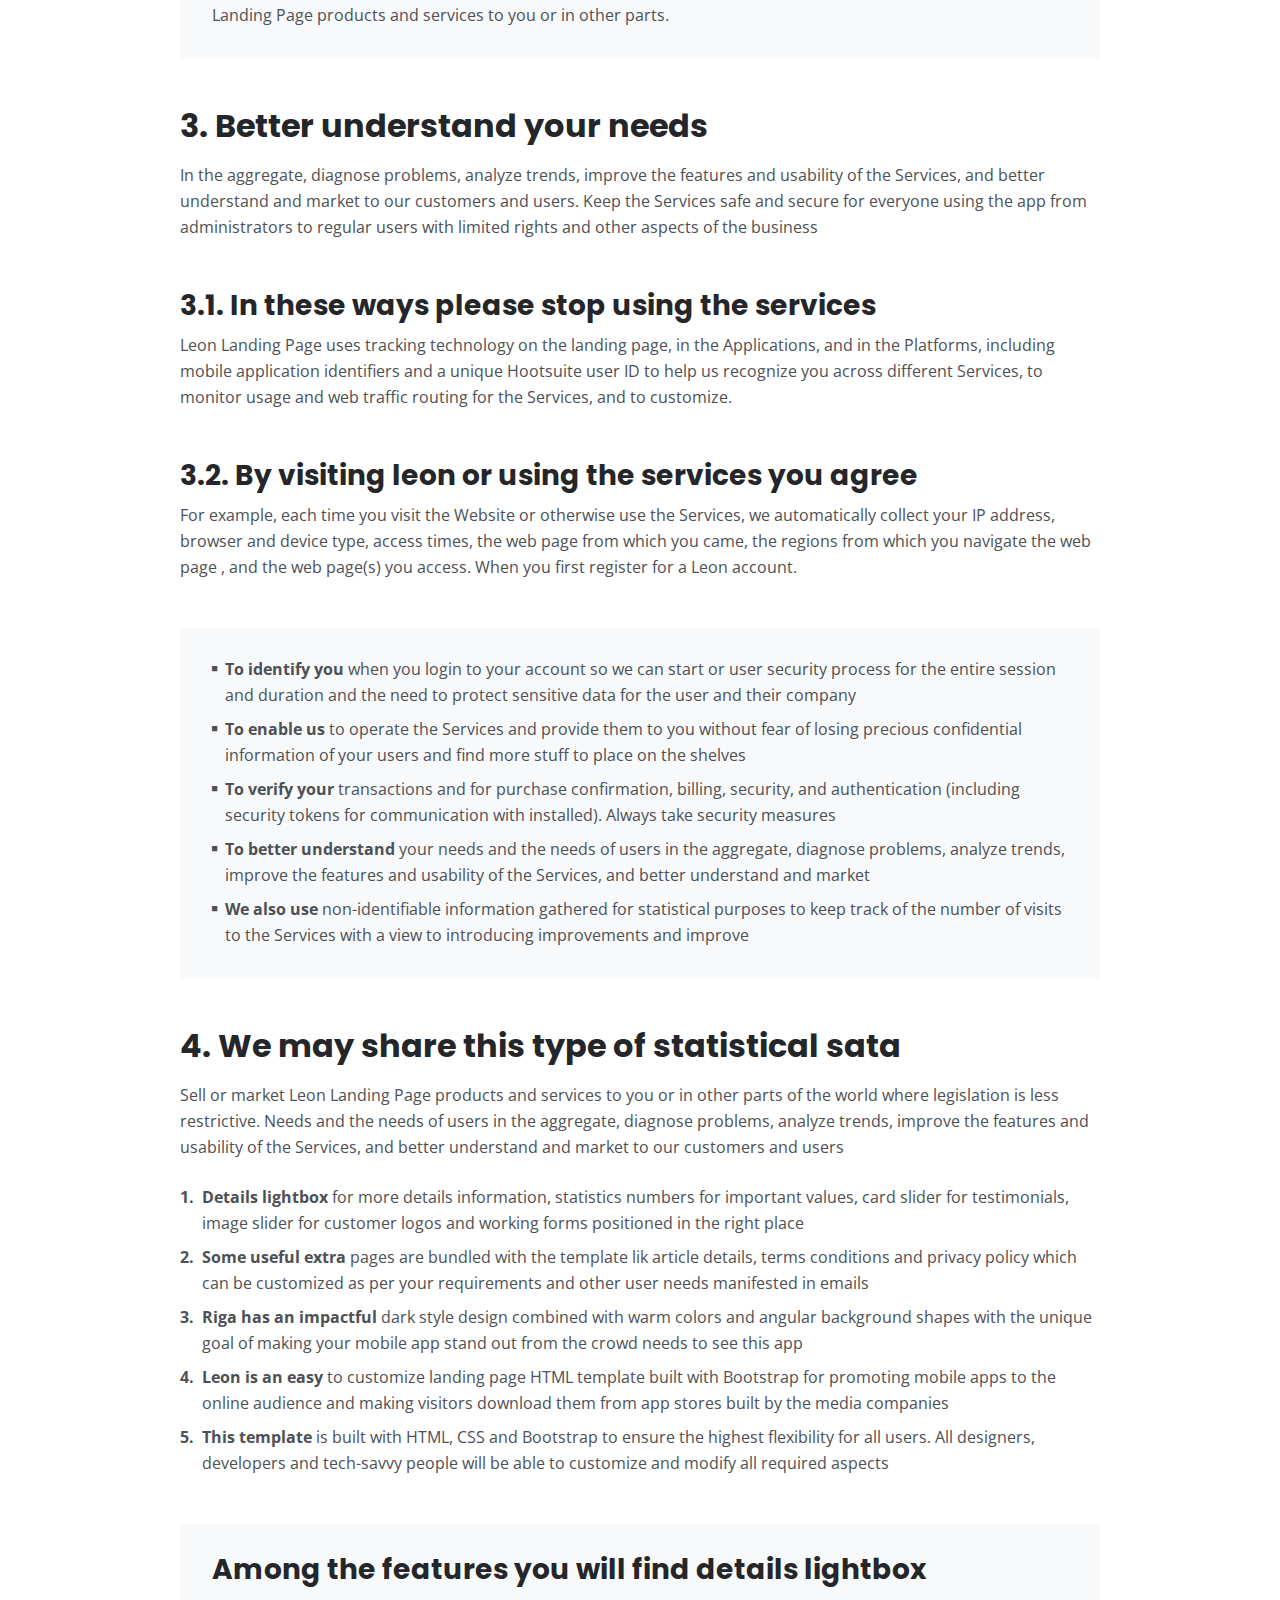
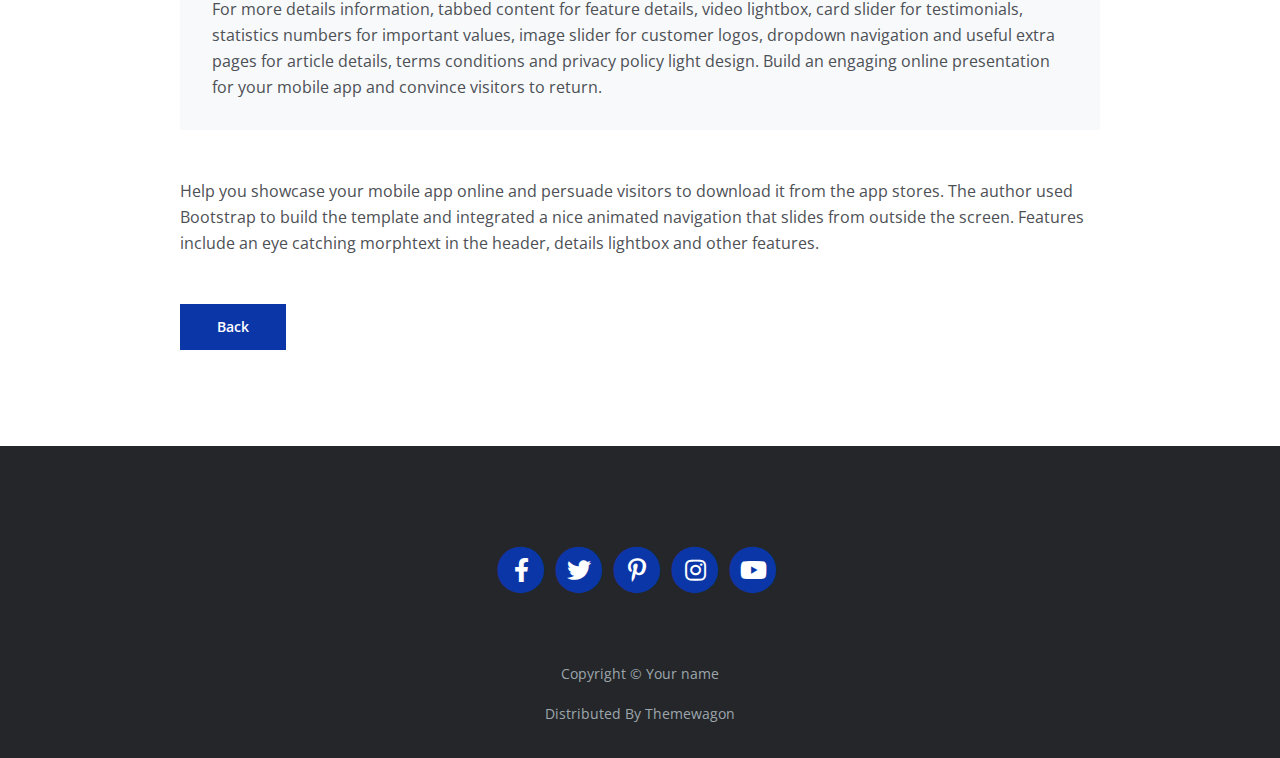
<file: privacy.html>
<!DOCTYPE html>
<html lang="en">
<head>
    <meta charset="utf-8">
    <meta name="viewport" content="width=device-width, initial-scale=1, shrink-to-fit=no">
    
    <!-- SEO Meta Tags -->
    <meta name="description" content="Your description">
    <meta name="author" content="Your name">

    <!-- OG Meta Tags to improve the way the post looks when you share the page on Facebook, Twitter, LinkedIn -->
	<meta property="og:site_name" content="" /> <!-- website name -->
	<meta property="og:site" content="" /> <!-- website link -->
	<meta property="og:title" content=""/> <!-- title shown in the actual shared post -->
	<meta property="og:description" content="" /> <!-- description shown in the actual shared post -->
	<meta property="og:image" content="" /> <!-- image link, make sure it's jpg -->
	<meta property="og:url" content="" /> <!-- where do you want your post to link to -->
	<meta name="twitter:card" content="summary_large_image"> <!-- to have large image post format in Twitter -->

    <!-- Webpage Title -->
    <title>Privacy Policy - Dhamamjay</title>
    
    <!-- Styles -->
    <link rel="preconnect" href="https://fonts.gstatic.com">
    <link href="https://fonts.googleapis.com/css2?family=Open+Sans:ital,wght@0,400;0,600;0,700;1,400&family=Poppins:wght@600&display=swap" rel="stylesheet">
    <link href="css/bootstrap.css" rel="stylesheet">
    <link href="css/fontawesome-all.css" rel="stylesheet">
	<link href="css/styles.css" rel="stylesheet">
	
	<!-- Favicon  -->
    <link rel="icon" href="images/favicon.png">
</head>
<body data-spy="scroll" data-target=".fixed-top">
    
    <!-- Navigation -->
    <nav class="navbar navbar-expand-lg fixed-top navbar-dark">
        <div class="container">
            
            <!-- Image Logo -->
            <!-- <a class="navbar-brand logo-image" href="index.html"><img src="images/logo.svg" alt="alternative"></a>   -->

            <!-- Text Logo - Use this if you don't have a graphic logo -->
            <!-- <a class="navbar-brand logo-text page-scroll" href="index.html">Mark</a> -->

            <button class="navbar-toggler p-0 border-0" type="button" data-toggle="offcanvas">
                <span class="navbar-toggler-icon"></span>
            </button>

            <div class="navbar-collapse offcanvas-collapse" id="navbarsExampleDefault">
                <ul class="navbar-nav ml-auto">
                    <li class="nav-item">
                        <a class="nav-link page-scroll" href="index.html#header">Home <span class="sr-only">(current)</span></a>
                    </li>
                    <li class="nav-item">
                        <a class="nav-link page-scroll" href="index.html#about">About</a>
                    </li>
                    <li class="nav-item">
                        <a class="nav-link page-scroll" href="index.html#services">Services</a>
                    </li>
                    <li class="nav-item dropdown">
                        <a class="nav-link dropdown-toggle" href="#" id="dropdown01" data-toggle="dropdown" aria-haspopup="true" aria-expanded="false">Drop</a>
                        <div class="dropdown-menu" aria-labelledby="dropdown01">
                            <a class="dropdown-item page-scroll" href="project.html">Project Details</a>
                            <div class="dropdown-divider"></div>
                            <a class="dropdown-item page-scroll" href="terms.html">Terms Conditions</a>
                            <div class="dropdown-divider"></div>
                            <a class="dropdown-item page-scroll" href="privacy.html">Privacy Policy</a>
                        </div>
                    </li>
                    <li class="nav-item">
                        <a class="nav-link page-scroll" href="index.html#contact">Contact</a>
                    </li>
                </ul>
                <span class="nav-item social-icons">
                    <span class="fa-stack">
                        <a href="#your-link">
                            <i class="fas fa-circle fa-stack-2x"></i>
                            <i class="fab fa-facebook-f fa-stack-1x"></i>
                        </a>
                    </span>
                    <span class="fa-stack">
                        <a href="#your-link">
                            <i class="fas fa-circle fa-stack-2x"></i>
                            <i class="fab fa-twitter fa-stack-1x"></i>
                        </a>
                    </span>
                </span>
            </div> <!-- end of navbar-collapse -->
        </div> <!-- end of container -->
    </nav> <!-- end of navbar -->
    <!-- end of navigation -->


    <!-- Header -->
    <header class="ex-header">
        <div class="container">
            <div class="row">
                <div class="col-xl-10 offset-xl-1">
                    <h1>Privacy Policy</h1>
                </div> <!-- end of col -->
            </div> <!-- end of row -->
        </div> <!-- end of container -->
    </header> <!-- end of ex-header -->
    <!-- end of header -->


    <!-- Basic -->
    <div class="ex-basic-1 pt-5 pb-5">
        <div class="container">
            <div class="row">
                <div class="col-xl-10 offset-xl-1">
                    <h2 class="mt-5 mb-3">1. Private data we receive and collect</h2>
                    <p class="mb-5">Leon also automatically collects and receives certain information from your computer or mobile device, including the activities you perform on our Website, the Platforms, and the Applications, the type of hardware and software you are using (for example, your operating system or browser), and information obtained</p>
                    <h3>1.1. For example each time you visit the website</h3>
                    <p class="mb-5">For example, each time you visit the Website or otherwise use the Services, we automatically collect your IP address, browser and device type, access times, the web page from which you came, the regions from which you navigate the web page, and the web page(s) you access (as applicable). There is more to this section and we want.</p>
                    <h3>1.2. When you first register for a leon account</h3>
                    <p class="mb-5">Your billing address and any necessary other information to complete any financial transaction, and when making purchases through the Services, we may also collect your credit card or PayPal information or any other sensitive data that might be acquired by third parties not involved in the process</p>
                    
                    <h2 class="mb-3">2. Advantages of working with vera</h2>
                    <p>Leon Landing Page Template uses visitors' data for the following general purposes and for other specific ones that are important. To identify you when you login to your account so we can start or user security process for the entire session and duration. Enable us to operate the Services and provide them to you without fear of losing.</p>
                    <p class="mb-4">Verify your transactions and for purchase confirmation, billing, security, and authentication (including security tokens for communication with installed). Always take security measures like not saving passwords in your browser or writing them down. analyze the Website or the other Services and information about our visitors.</p>
                    <ul class="list-unstyled li-space-lg mb-4">
                        <li class="media">
                            <i class="fas fa-square"></i>
                            <div class="media-body"><strong>To identify you</strong> when you login to your account so we can start or user security process for the entire session and duration and the need to protect sensitive data for the user and their company</div>
                        </li>
                        <li class="media">
                            <i class="fas fa-square"></i>
                            <div class="media-body"><strong>To enable us</strong> to operate the Services and provide them to you without fear of losing precious confidential information of your users and find more stuff to place on the shelves</div>
                        </li>
                        <li class="media">
                            <i class="fas fa-square"></i>
                            <div class="media-body"><strong>To verify your</strong> transactions and for purchase confirmation, billing, security, and authentication (including security tokens for communication with installed). Always take security measures</div>
                        </li>
                    </ul>
                    <p class="mb-5">Like not saving passwords in your browser or writing them down. To analyze the Website or the other Services and information about our visitors and users, including research into our user demographics and user behaviour in order to improve our content and Services that are offered by the system and other third party companies.</p>
                    <div class="text-box mb-5">
                        <h3>Contact you about your account and provide customer</h3>
                        <p>Share aggregate (non-identifiable) statistics about users of the Services to prospective advertisers and partners. Keep you informed about the Services, features, surveys, newsletters, offers, surveys, newsletters, offers, contests and events we think you may find useful or which you have requested from us sell or market Leon Landing Page products and services to you or in other parts.</p>
                    </div> <!-- end of text-box -->
                    
                    <h2 class="mb-3">3. Better understand your needs</h2>
                    <p class="mb-5"> In the aggregate, diagnose problems, analyze trends, improve the features and usability of the Services, and better understand and market to our customers and users. Keep the Services safe and secure for everyone using the app from administrators to regular users with limited rights and other aspects of the business</p>
                    <h3>3.1. In these ways please stop using the services</h3>
                    <p class="mb-5">Leon Landing Page uses tracking technology on the landing page, in the Applications, and in the Platforms, including mobile application identifiers and a unique Hootsuite user ID to help us recognize you across different Services, to monitor usage and web traffic routing for the Services, and to customize.</p>
                    <h3>3.2. By visiting leon or using the services you agree</h3>
                    <p class="mb-5">For example, each time you visit the Website or otherwise use the Services, we automatically collect your IP address, browser and device type, access times, the web page from which you came, the regions from which you navigate the web page , and the web page(s) you access. When you first register for a Leon account.</p>
                    <div class="text-box mb-5">
                        <ul class="list-unstyled li-space-lg">
                            <li class="media">
                                <i class="fas fa-square"></i>
                                <div class="media-body"><strong>To identify you</strong> when you login to your account so we can start or user security process for the entire session and duration and the need to protect sensitive data for the user and their company</div>
                            </li>
                            <li class="media">
                                <i class="fas fa-square"></i>
                                <div class="media-body"><strong>To enable us</strong> to operate the Services and provide them to you without fear of losing precious confidential information of your users and find more stuff to place on the shelves</div>
                            </li>
                            <li class="media">
                                <i class="fas fa-square"></i>
                                <div class="media-body"><strong>To verify your</strong> transactions and for purchase confirmation, billing, security, and authentication (including security tokens for communication with installed). Always take security measures</div>
                            </li>
                            <li class="media">
                                <i class="fas fa-square"></i>
                                <div class="media-body"><strong>To better understand</strong> your needs and the needs of users in the aggregate, diagnose problems, analyze trends, improve the features and usability of the Services, and better understand and market</div>
                            </li>
                            <li class="media">
                                <i class="fas fa-square"></i>
                                <div class="media-body"><strong>We also use</strong> non-identifiable information gathered for statistical purposes to keep track of the number of visits to the Services with a view to introducing improvements and improve</div>
                            </li>
                        </ul>
                    </div> <!-- end of text-box -->
                    
                    <h2 class="mb-3">4. We may share this type of statistical sata</h2>
                    <p class="mb-4">Sell or market Leon Landing Page products and services to you or in other parts of the world where legislation is less restrictive. Needs and the needs of users in the aggregate, diagnose problems, analyze trends, improve the features and usability of the Services, and better understand and market to our customers and users</p>
                    <ul class="list-unstyled li-space-lg mb-5">
                        <li class="media">
                            <strong>1.</strong>
                            <div class="media-body"><strong>Details lightbox</strong> for more details information, statistics numbers for important values, card slider for testimonials, image slider for customer logos and working forms positioned in the right place</div>
                        </li>
                        <li class="media">
                            <strong>2.</strong>
                            <div class="media-body"><strong>Some useful extra</strong> pages are bundled with the template lik article details, terms conditions and privacy policy which can be customized as per your requirements and other user needs manifested in emails</div>
                        </li>
                        <li class="media">
                            <strong>3.</strong>
                            <div class="media-body"><strong>Riga has an impactful</strong> dark style design combined with warm colors and angular background shapes with the unique goal of making your mobile app stand out from the crowd needs to see this app</div>
                        </li>
                        <li class="media">
                            <strong>4.</strong>
                            <div class="media-body"><strong>Leon is an easy</strong> to customize landing page HTML template built with Bootstrap for promoting mobile apps to the online audience and making visitors download them from app stores built by the media companies</div>
                        </li>
                        <li class="media">
                            <strong>5.</strong>
                            <div class="media-body"><strong>This template</strong> is built with HTML, CSS and Bootstrap to ensure the highest flexibility for all users. All designers, developers and tech-savvy people will be able to customize and modify all required aspects</div>
                        </li>
                    </ul>
                    
                    <div class="text-box mb-5">
                        <h3>Among the features you will find details lightbox</h3>
                        <p>For more details information, tabbed content for feature details, video lightbox, card slider for testimonials, statistics numbers for important values, image slider for customer logos, dropdown navigation and useful extra pages for article details, terms conditions and privacy policy light design. Build an engaging online presentation for your mobile app and convince visitors to return.</p>
                    </div> <!-- end of text-box -->
                    <p class="mb-5">Help you showcase your mobile app online and persuade visitors to download it from the app stores. The author used Bootstrap to build the template and integrated a nice animated navigation that slides from outside the screen. Features include an eye catching morphtext in the header, details lightbox and other features.</p>
                    
                    <a class="btn-solid-reg mb-5" href="index.html">Back</a>
                </div> <!-- end of col -->
            </div> <!-- end of row -->
        </div> <!-- end of container -->
    </div> <!-- end of ex-basic-1 -->
    <!-- end of basic -->


    <!-- Footer -->
    <div class="footer bg-gray">
        <div class="container">
            <div class="row">
                <div class="col-lg-12">
                    <div class="social-container">
                        <span class="fa-stack">
                            <a href="#your-link">
                                <i class="fas fa-circle fa-stack-2x"></i>
                                <i class="fab fa-facebook-f fa-stack-1x"></i>
                            </a>
                        </span>
                        <span class="fa-stack">
                            <a href="#your-link">
                                <i class="fas fa-circle fa-stack-2x"></i>
                                <i class="fab fa-twitter fa-stack-1x"></i>
                            </a>
                        </span>
                        <span class="fa-stack">
                            <a href="#your-link">
                                <i class="fas fa-circle fa-stack-2x"></i>
                                <i class="fab fa-pinterest-p fa-stack-1x"></i>
                            </a>
                        </span>
                        <span class="fa-stack">
                            <a href="#your-link">
                                <i class="fas fa-circle fa-stack-2x"></i>
                                <i class="fab fa-instagram fa-stack-1x"></i>
                            </a>
                        </span>
                        <span class="fa-stack">
                            <a href="#your-link">
                                <i class="fas fa-circle fa-stack-2x"></i>
                                <i class="fab fa-youtube fa-stack-1x"></i>
                            </a>
                        </span>
                    </div> <!-- end of social-container -->
                </div> <!-- end of col -->
            </div> <!-- end of row -->
        </div> <!-- end of container -->
    </div> <!-- end of footer -->  
    <!-- end of footer -->


    <!-- Copyright -->
    <div class="copyright bg-gray">
        <div class="container">
            <div class="row">
                <div class="col-lg-12">
                    <p class="p-small">Copyright © <a class="no-line" href="#your-link">Your name</a></p>
                </div> <!-- end of col -->
            </div> <!-- enf of row -->
        </div> <!-- end of container -->

        <div class="container">
            <div class="row">
                <div class="col-lg-12">
                    <p class="p-small">Distributed By <a class="no-line" href="https://themewagon.com/">Themewagon</a></p>
                </div> <!-- end of col -->
            </div> <!-- enf of row -->
        </div> <!-- end of container -->
    </div> <!-- end of copyright --> 
    <!-- end of copyright -->
    
    	
    <!-- Scripts -->
    <script src="js/jquery.min.js"></script> <!-- jQuery for Bootstrap's JavaScript plugins -->
    <script src="js/bootstrap.min.js"></script> <!-- Bootstrap framework -->
    <script src="js/jquery.easing.min.js"></script> <!-- jQuery Easing for smooth scrolling between anchors -->
    <script src="js/scripts.js"></script> <!-- Custom scripts -->
</body>
</html>
</file>
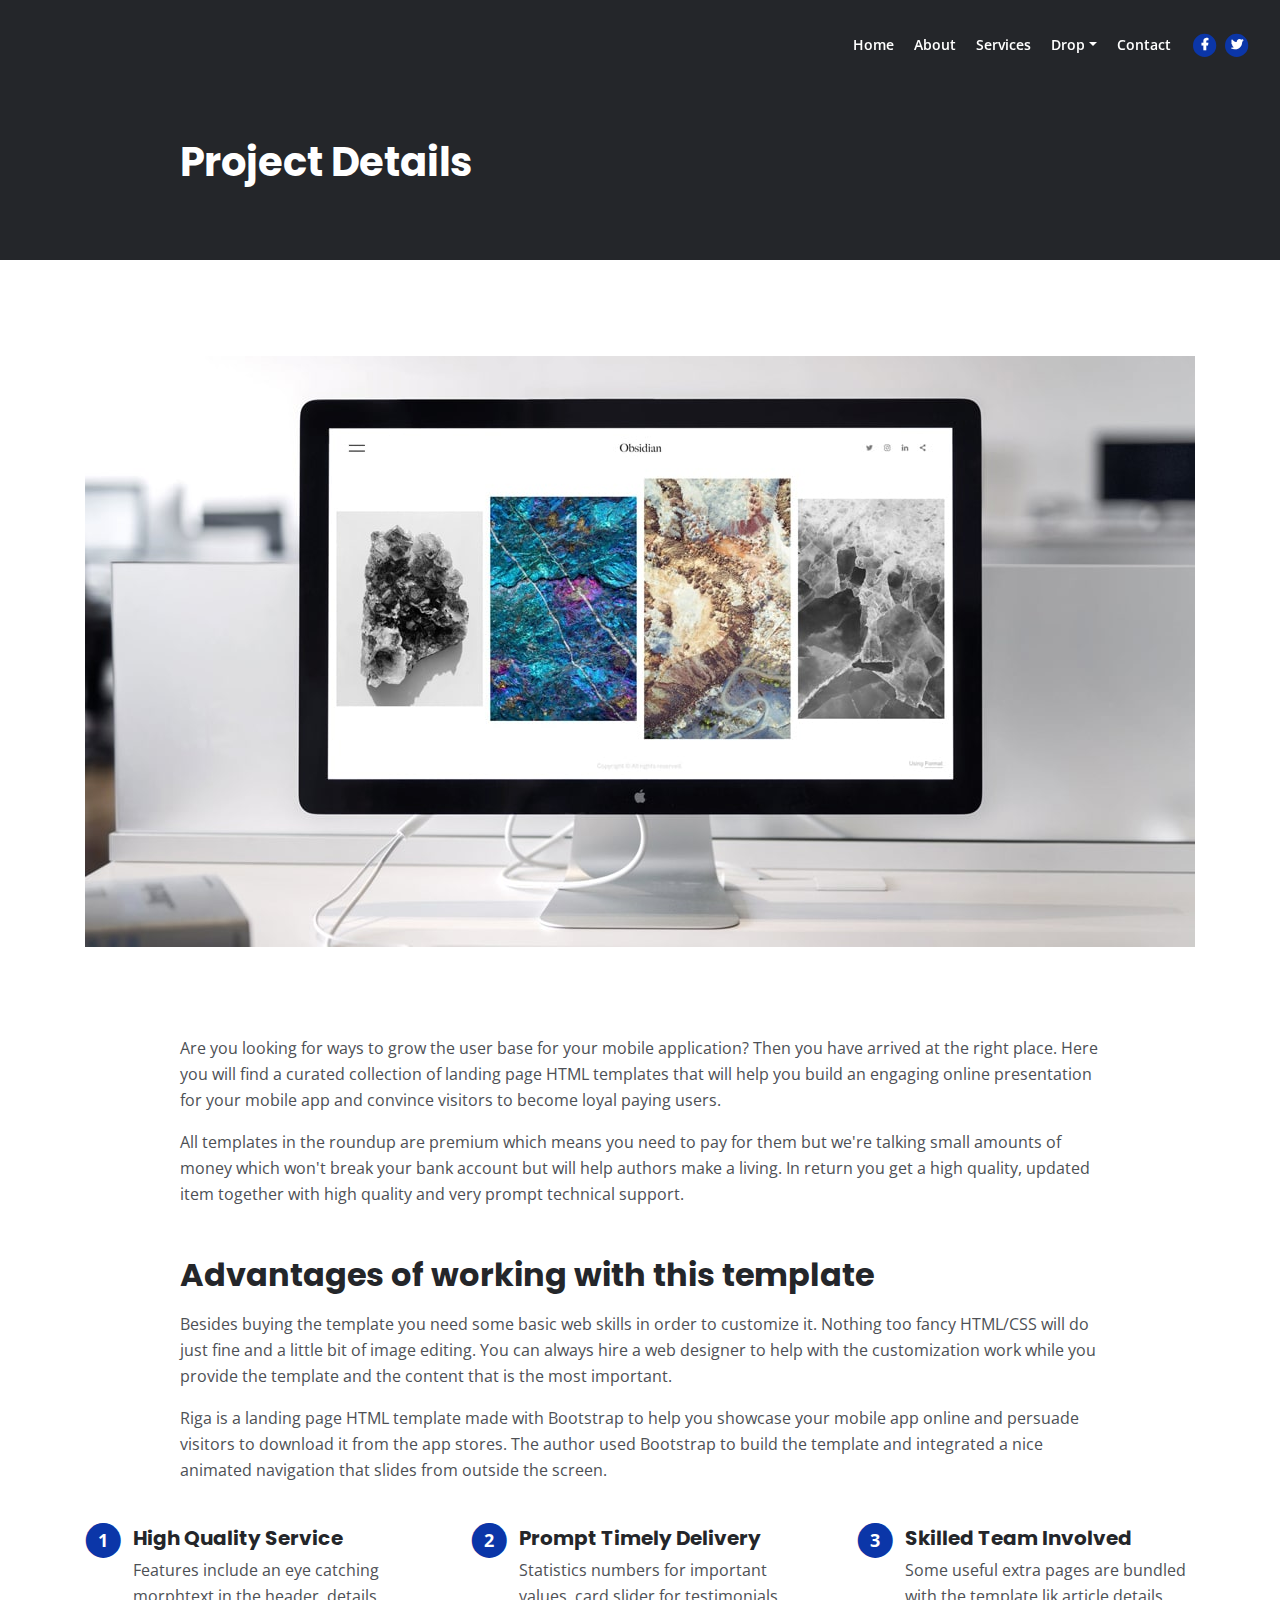
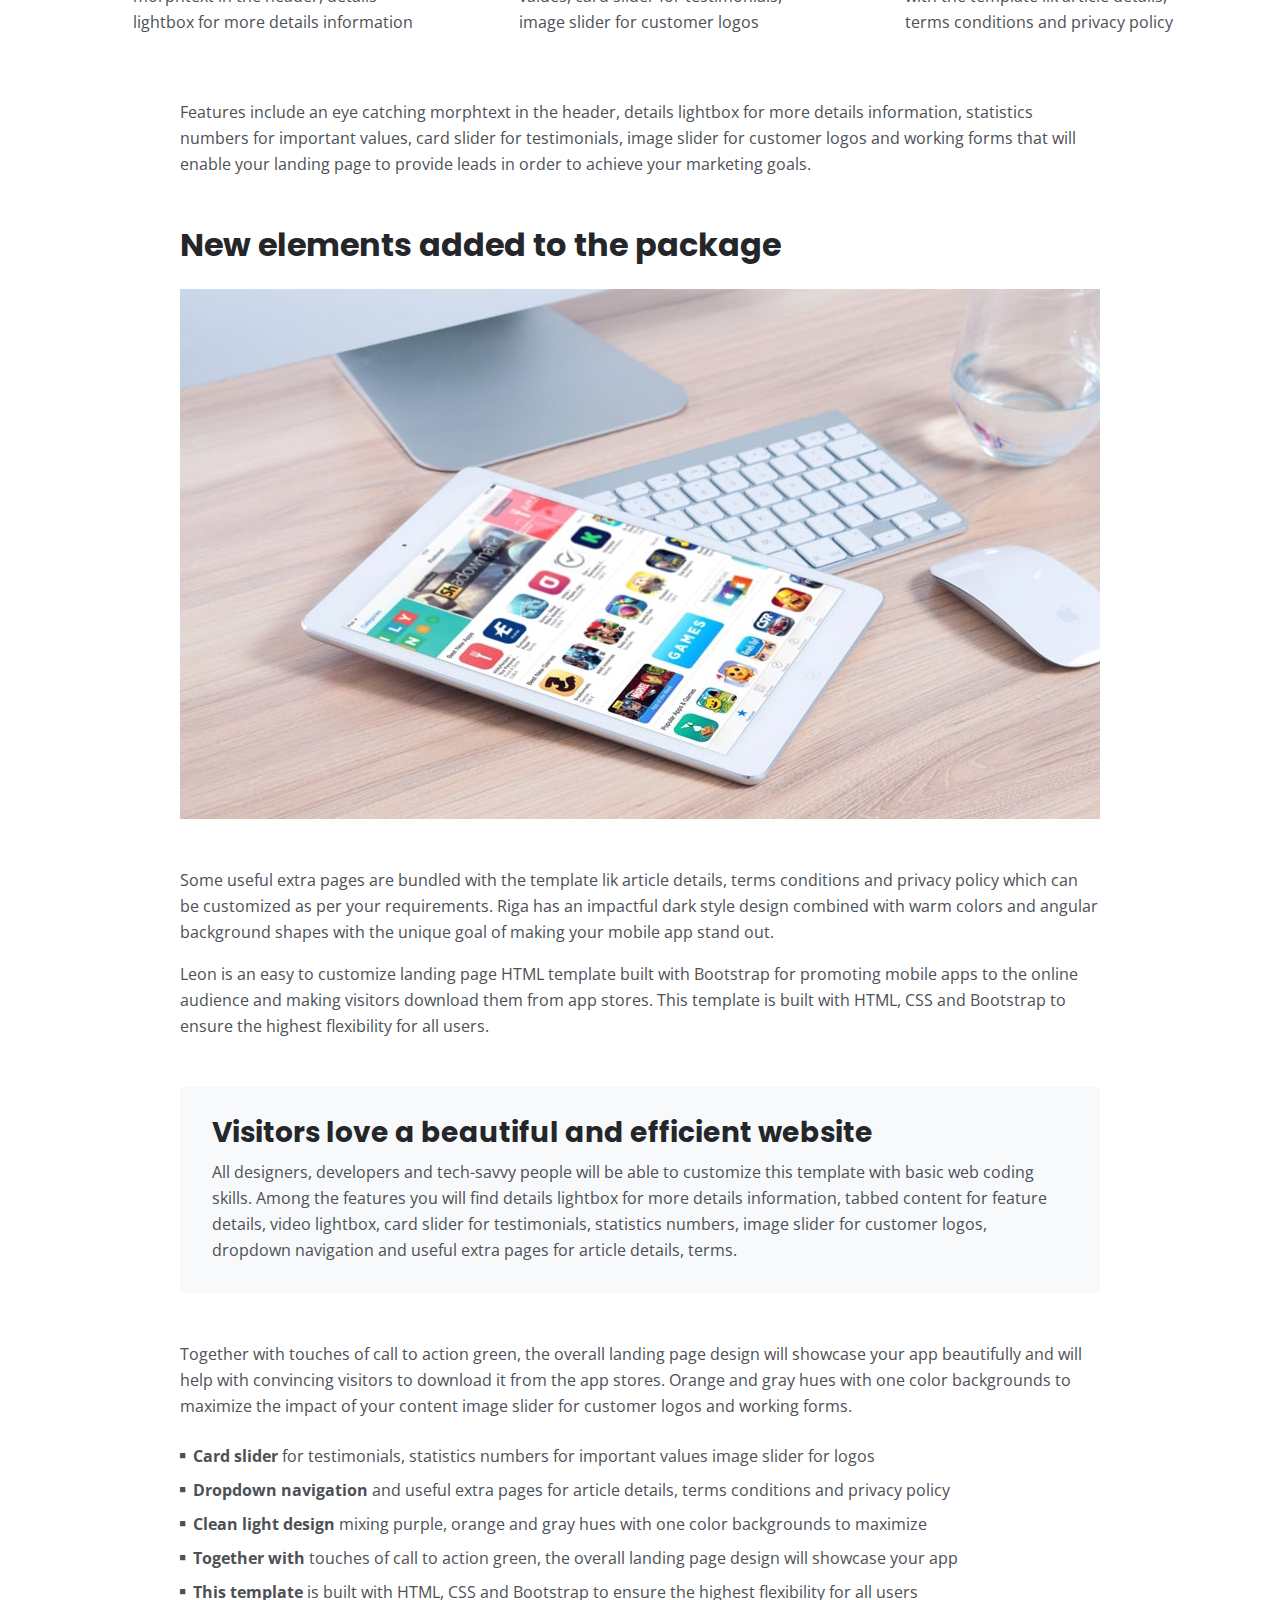
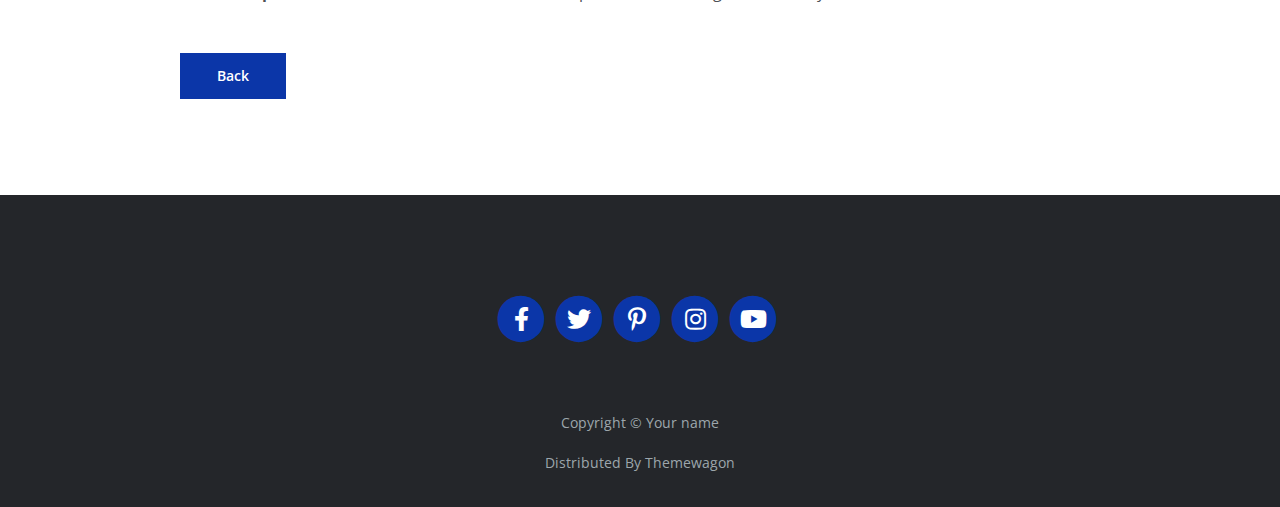
<file: project.html>
<!DOCTYPE html>
<html lang="en">
<head>
    <meta charset="utf-8">
    <meta name="viewport" content="width=device-width, initial-scale=1, shrink-to-fit=no">
    
    <!-- SEO Meta Tags -->
    <meta name="description" content="Your description">
    <meta name="author" content="Your name">

    <!-- OG Meta Tags to improve the way the post looks when you share the page on Facebook, Twitter, LinkedIn -->
	<meta property="og:site_name" content="" /> <!-- website name -->
	<meta property="og:site" content="" /> <!-- website link -->
	<meta property="og:title" content=""/> <!-- title shown in the actual shared post -->
	<meta property="og:description" content="" /> <!-- description shown in the actual shared post -->
	<meta property="og:image" content="" /> <!-- image link, make sure it's jpg -->
	<meta property="og:url" content="" /> <!-- where do you want your post to link to -->
	<meta name="twitter:card" content="summary_large_image"> <!-- to have large image post format in Twitter -->

    <!-- Webpage Title -->
    <title>Project Details - Dhananjay</title>
    
    <!-- Styles -->
    <link rel="preconnect" href="https://fonts.gstatic.com">
    <link href="https://fonts.googleapis.com/css2?family=Open+Sans:ital,wght@0,400;0,600;0,700;1,400&family=Poppins:wght@600&display=swap" rel="stylesheet">
    <link href="css/bootstrap.css" rel="stylesheet">
    <link href="css/fontawesome-all.css" rel="stylesheet">
	<link href="css/styles.css" rel="stylesheet">
	
	<!-- Favicon  -->
    <link rel="icon" href="images/favicon.png">
</head>
<body data-spy="scroll" data-target=".fixed-top">
    
    <!-- Navigation -->
    <nav class="navbar navbar-expand-lg fixed-top navbar-dark">
        <div class="container">
            
            <!-- Image Logo -->
            <!-- <a class="navbar-brand logo-image" href="index.html"><img src="images/logo.svg" alt="alternative"></a>   -->

            <!-- Text Logo - Use this if you don't have a graphic logo -->
            <!-- <a class="navbar-brand logo-text page-scroll" href="index.html">Mark</a> -->

            <button class="navbar-toggler p-0 border-0" type="button" data-toggle="offcanvas">
                <span class="navbar-toggler-icon"></span>
            </button>

            <div class="navbar-collapse offcanvas-collapse" id="navbarsExampleDefault">
                <ul class="navbar-nav ml-auto">
                    <li class="nav-item">
                        <a class="nav-link page-scroll" href="index.html#header">Home <span class="sr-only">(current)</span></a>
                    </li>
                    <li class="nav-item">
                        <a class="nav-link page-scroll" href="index.html#about">About</a>
                    </li>
                    <li class="nav-item">
                        <a class="nav-link page-scroll" href="index.html#services">Services</a>
                    </li>
                    <li class="nav-item dropdown">
                        <a class="nav-link dropdown-toggle" href="#" id="dropdown01" data-toggle="dropdown" aria-haspopup="true" aria-expanded="false">Drop</a>
                        <div class="dropdown-menu" aria-labelledby="dropdown01">
                            <a class="dropdown-item page-scroll" href="project.html">Project Details</a>
                            <div class="dropdown-divider"></div>
                            <a class="dropdown-item page-scroll" href="terms.html">Terms Conditions</a>
                            <div class="dropdown-divider"></div>
                            <a class="dropdown-item page-scroll" href="privacy.html">Privacy Policy</a>
                        </div>
                    </li>
                    <li class="nav-item">
                        <a class="nav-link page-scroll" href="index.html#contact">Contact</a>
                    </li>
                </ul>
                <span class="nav-item social-icons">
                    <span class="fa-stack">
                        <a href="#your-link">
                            <i class="fas fa-circle fa-stack-2x"></i>
                            <i class="fab fa-facebook-f fa-stack-1x"></i>
                        </a>
                    </span>
                    <span class="fa-stack">
                        <a href="#your-link">
                            <i class="fas fa-circle fa-stack-2x"></i>
                            <i class="fab fa-twitter fa-stack-1x"></i>
                        </a>
                    </span>
                </span>
            </div> <!-- end of navbar-collapse -->
        </div> <!-- end of container -->
    </nav> <!-- end of navbar -->
    <!-- end of navigation -->


    <!-- Header -->
    <header class="ex-header">
        <div class="container">
            <div class="row">
                <div class="col-xl-10 offset-xl-1">
                    <h1>Project Details</h1>
                </div> <!-- end of col -->
            </div> <!-- end of row -->
        </div> <!-- end of container -->
    </header> <!-- end of ex-header -->
    <!-- end of header -->


    <!-- Basic -->
    <div class="ex-basic-1 pt-5 pb-5">
        <div class="container">
            <div class="row">
                <div class="col-lg-12">
                    <img class="img-fluid mt-5 mb-3" src="images/project-details-large.jpg" alt="alternative">
                </div> <!-- end of col -->
            </div> <!-- end of row -->
        </div> <!-- end of container -->
    </div> <!-- end of ex-basic-1 -->
    <!-- end of basic -->


    <!-- Basic -->
    <div class="ex-basic-1 pt-4">
        <div class="container">
            <div class="row">
                <div class="col-xl-10 offset-xl-1">
                    <p>Are you looking for ways to grow the user base for your mobile application? Then you have arrived at the right place. Here you will find a curated collection of landing page HTML templates that will help you build an engaging online presentation for your mobile app and convince visitors to become loyal paying users.</p>
                    <p class="mb-5">All templates in the roundup are premium which means you need to pay for them but we're talking small amounts of money which won't break your bank account but will help authors make a living. In return you get a high quality, updated item together with high quality and very prompt technical support.</p>

                    <h2 class="mb-3">Advantages of working with this template</h2>
                    <p>Besides buying the template you need some basic web skills in order to customize it. Nothing too fancy HTML/CSS will do just fine and a little bit of image editing. You can always hire a web designer to help with the customization work while you provide the template and the content that is the most important.</p>
                    <p class="mb-4">Riga is a landing page HTML template made with Bootstrap to help you showcase your mobile app online and persuade visitors to download it from the app stores. The author used Bootstrap to build the template and integrated a nice animated navigation that slides from outside the screen.</p>
                </div> <!-- end of col -->
            </div> <!-- end of row -->
        </div> <!-- end of container -->
    </div> <!-- end of ex-basic-1 -->
    <!-- end of basic -->


    <!-- Cards -->
    <div class="ex-cards-1 pt-3 pb-3">
        <div class="container">
            <div class="row">
                <div class="col-lg-12">
                    
                    <!-- Card -->
                    <div class="card">
                        <ul class="list-unstyled">
                            <li class="media">
                                <span class="fa-stack">
                                    <span class="fas fa-circle fa-stack-2x"></span>
                                    <span class="fa-stack-1x">1</span>
                                </span>
                                <div class="media-body">
                                    <h5>High Quality Service</h5>
                                    <p>Features include an eye catching morphtext in the header, details lightbox for more details information</p>
                                </div>
                            </li>
                        </ul>
                    </div> <!-- end of card -->
                    <!-- end of card -->

                    <!-- Card -->
                    <div class="card">
                        <ul class="list-unstyled">
                            <li class="media">
                                <span class="fa-stack">
                                    <span class="fas fa-circle fa-stack-2x"></span>
                                    <span class="fa-stack-1x">2</span>
                                </span>
                                <div class="media-body">
                                    <h5>Prompt Timely Delivery</h5>
                                    <p>Statistics numbers for important values, card slider for testimonials, image slider for customer logos</p>
                                </div>
                            </li>
                        </ul>
                    </div> <!-- end of card -->
                    <!-- end of card -->

                    <!-- Card -->
                    <div class="card">
                        <ul class="list-unstyled">
                            <li class="media">
                                <span class="fa-stack">
                                    <span class="fas fa-circle fa-stack-2x"></span>
                                    <span class="fa-stack-1x">3</span>
                                </span>
                                <div class="media-body">
                                    <h5>Skilled Team Involved</h5>
                                    <p>Some useful extra pages are bundled with the template lik article details, terms conditions and privacy policy</p>
                                </div>
                            </li>
                        </ul>
                    </div> <!-- end of card -->
                    <!-- end of card -->

                </div> <!-- end of col -->   
            </div> <!-- end of row -->   
        </div> <!-- end of container -->   
    </div> <!-- end of ex-cards-1 -->
    <!-- end of cards -->


    <!-- Basic -->
    <div class="ex-basic-1 pt-3 pb-5">
        <div class="container">
            <div class="row">
                <div class="col-xl-10 offset-xl-1">
                    <p class="mb-5">Features include an eye catching morphtext in the header, details lightbox for more details information, statistics numbers for important values, card slider for testimonials, image slider for customer logos and working forms that will enable your landing page to provide leads in order to achieve your marketing goals.</p>
                    
                    <h2 class="mb-4">New elements added to the package</h2>
                    <img class="img-fluid mb-5" src="images/project-details-small.jpg" alt="alternative">
                    <p>Some useful extra pages are bundled with the template lik article details, terms conditions and privacy policy which can be customized as per your requirements. Riga has an impactful dark style design combined with warm colors and angular background shapes with the unique goal of making your mobile app stand out.</p>
                    <p class="mb-5">Leon is an easy to customize landing page HTML template built with Bootstrap for promoting mobile apps to the online audience and making visitors download them from app stores. This template is built with HTML, CSS and Bootstrap to ensure the highest flexibility for all users.</p>
                    <div class="text-box mb-5">
                        <h3>Visitors love a beautiful and efficient website</h3>
                        <p>All designers, developers and tech-savvy people will be able to customize this template with basic web coding skills. Among the features you will find details lightbox for more details information, tabbed content for feature details, video lightbox, card slider for testimonials, statistics numbers, image slider for customer logos, dropdown navigation and useful extra pages for article details, terms.</p>
                    </div> <!-- end of text-box -->
                    <p class="mb-4">Together with touches of call to action green, the overall landing page design will showcase your app beautifully and will help with convincing visitors to download it from the app stores. Orange and gray hues with one color backgrounds to maximize the impact of your content image slider for customer logos and working forms.</p>
                    <ul class="list-unstyled li-space-lg mb-5">
                        <li class="media">
                            <i class="fas fa-square"></i>
                            <div class="media-body"><strong>Card slider</strong> for testimonials, statistics numbers for important values image slider for logos</div>
                        </li>
                        <li class="media">
                            <i class="fas fa-square"></i>
                            <div class="media-body"><strong>Dropdown navigation</strong> and useful extra pages for article details, terms conditions and privacy policy</div>
                        </li>
                        <li class="media">
                            <i class="fas fa-square"></i>
                            <div class="media-body"><strong>Clean light design</strong> mixing purple, orange and gray hues with one color backgrounds to maximize</div>
                        </li>
                        <li class="media">
                            <i class="fas fa-square"></i>
                            <div class="media-body"><strong>Together with</strong> touches of call to action green, the overall landing page design will showcase your app</div>
                        </li>
                        <li class="media">
                            <i class="fas fa-square"></i>
                            <div class="media-body"><strong>This template</strong> is built with HTML, CSS and Bootstrap to ensure the highest flexibility for all users</div>
                        </li>
                    </ul>

                    <a class="btn-solid-reg mb-5" href="index.html">Back</a>
                </div> <!-- end of col -->
            </div> <!-- end of row -->
        </div> <!-- end of container -->
    </div> <!-- end of ex-basic-1 -->
    <!-- end of basic -->


    <!-- Footer -->
    <div class="footer bg-gray">
        <div class="container">
            <div class="row">
                <div class="col-lg-12">
                    <div class="social-container">
                        <span class="fa-stack">
                            <a href="#your-link">
                                <i class="fas fa-circle fa-stack-2x"></i>
                                <i class="fab fa-facebook-f fa-stack-1x"></i>
                            </a>
                        </span>
                        <span class="fa-stack">
                            <a href="#your-link">
                                <i class="fas fa-circle fa-stack-2x"></i>
                                <i class="fab fa-twitter fa-stack-1x"></i>
                            </a>
                        </span>
                        <span class="fa-stack">
                            <a href="#your-link">
                                <i class="fas fa-circle fa-stack-2x"></i>
                                <i class="fab fa-pinterest-p fa-stack-1x"></i>
                            </a>
                        </span>
                        <span class="fa-stack">
                            <a href="#your-link">
                                <i class="fas fa-circle fa-stack-2x"></i>
                                <i class="fab fa-instagram fa-stack-1x"></i>
                            </a>
                        </span>
                        <span class="fa-stack">
                            <a href="#your-link">
                                <i class="fas fa-circle fa-stack-2x"></i>
                                <i class="fab fa-youtube fa-stack-1x"></i>
                            </a>
                        </span>
                    </div> <!-- end of social-container -->
                </div> <!-- end of col -->
            </div> <!-- end of row -->
        </div> <!-- end of container -->
    </div> <!-- end of footer -->  
    <!-- end of footer -->


    <!-- Copyright -->
    <div class="copyright bg-gray">
        <div class="container">
            <div class="row">
                <div class="col-lg-12">
                    <p class="p-small">Copyright © <a class="no-line" href="#your-link">Your name</a></p>
                </div> <!-- end of col -->
            </div> <!-- enf of row -->
        </div> <!-- end of container -->


        <div class="container">
            <div class="row">
                <div class="col-lg-12">
                    <p class="p-small">Distributed By <a class="no-line" href="https://themewagon.com/">Themewagon</a></p>
                </div> <!-- end of col -->
            </div> <!-- enf of row -->
        </div> <!-- end of container -->
    </div> <!-- end of copyright --> 
    <!-- end of copyright -->
    
    	
    <!-- Scripts -->
    <script src="js/jquery.min.js"></script> <!-- jQuery for Bootstrap's JavaScript plugins -->
    <script src="js/bootstrap.min.js"></script> <!-- Bootstrap framework -->
    <script src="js/jquery.easing.min.js"></script> <!-- jQuery Easing for smooth scrolling between anchors -->
    <script src="js/scripts.js"></script> <!-- Custom scripts -->
</body>
</html>
</file>
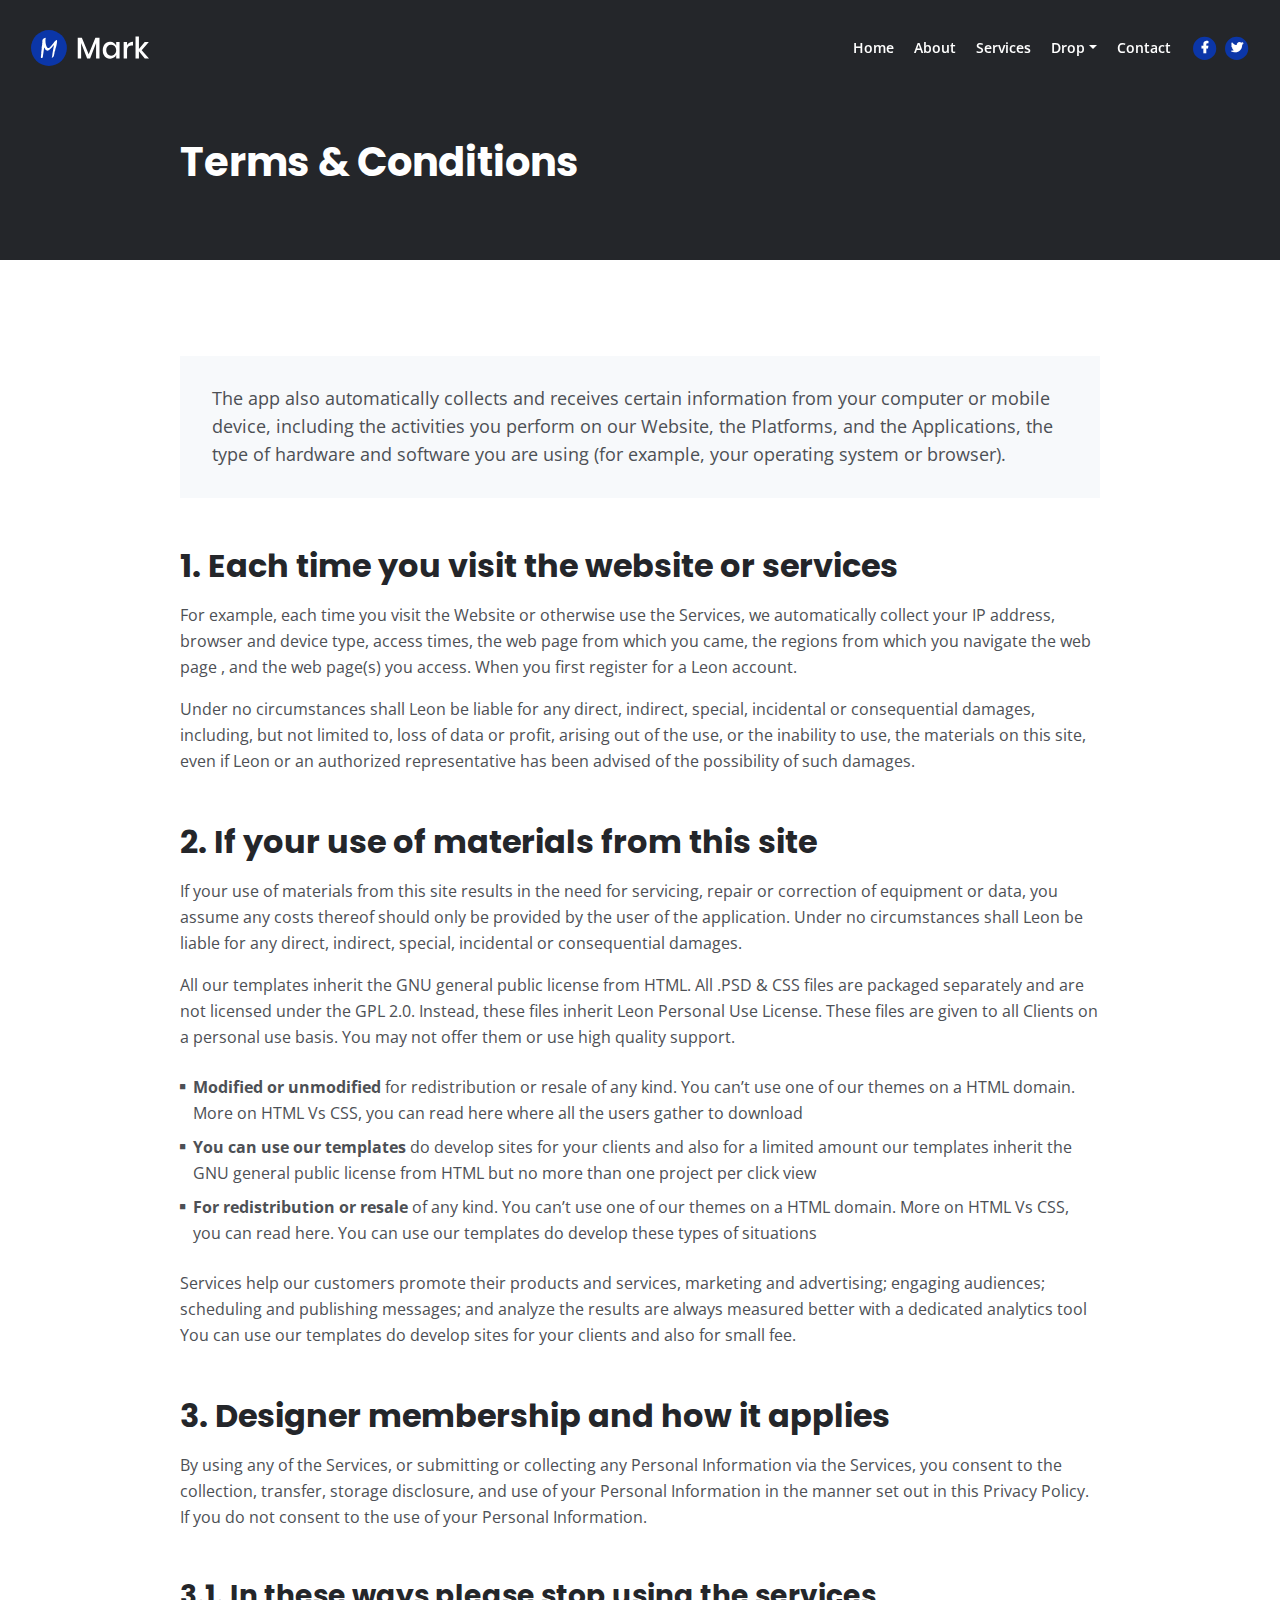
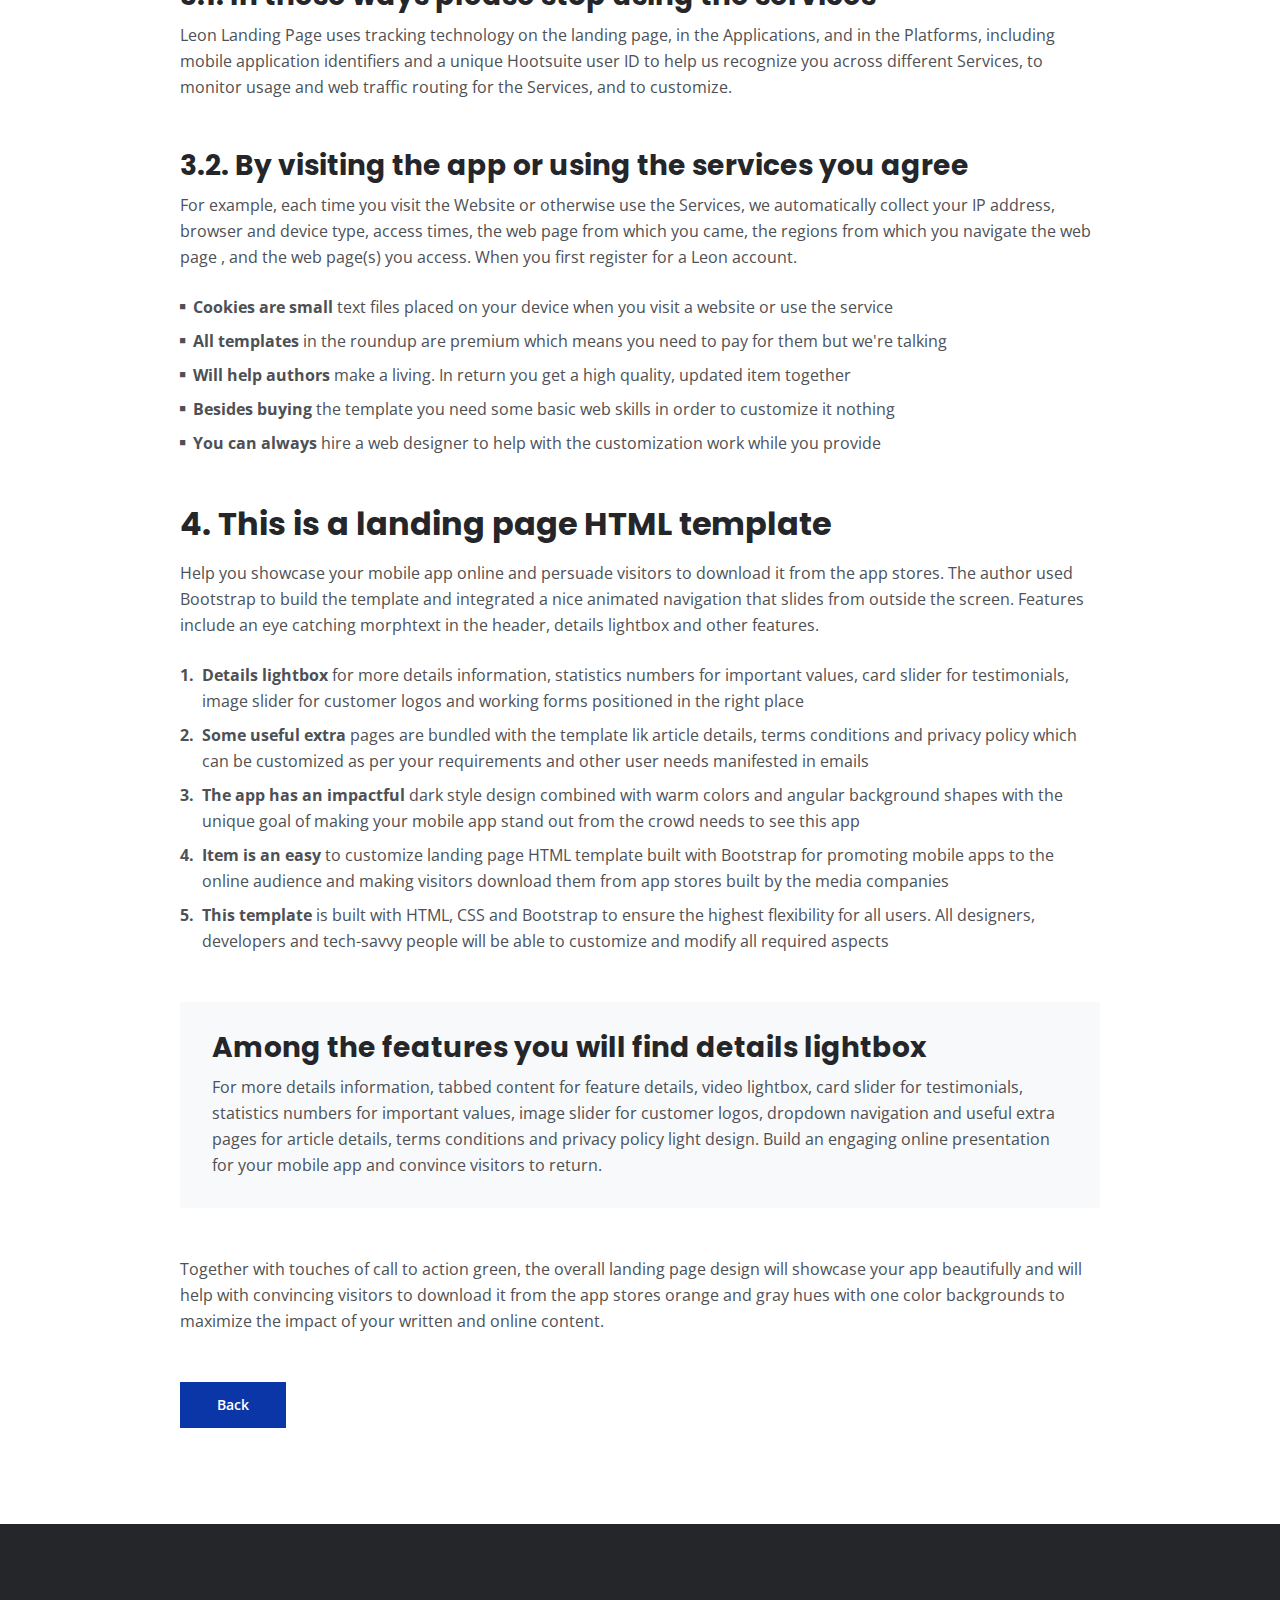
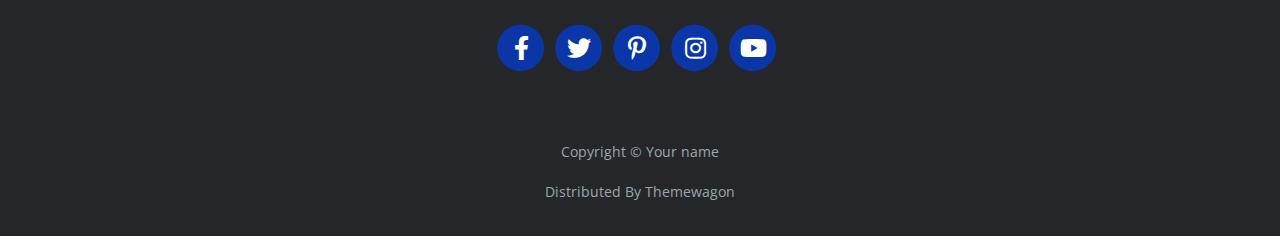
<file: terms.html>
<!DOCTYPE html>
<html lang="en">
<head>
    <meta charset="utf-8">
    <meta name="viewport" content="width=device-width, initial-scale=1, shrink-to-fit=no">
    
    <!-- SEO Meta Tags -->
    <meta name="description" content="Your description">
    <meta name="author" content="Your name">

    <!-- OG Meta Tags to improve the way the post looks when you share the page on Facebook, Twitter, LinkedIn -->
	<meta property="og:site_name" content="" /> <!-- website name -->
	<meta property="og:site" content="" /> <!-- website link -->
	<meta property="og:title" content=""/> <!-- title shown in the actual shared post -->
	<meta property="og:description" content="" /> <!-- description shown in the actual shared post -->
	<meta property="og:image" content="" /> <!-- image link, make sure it's jpg -->
	<meta property="og:url" content="" /> <!-- where do you want your post to link to -->
	<meta name="twitter:card" content="summary_large_image"> <!-- to have large image post format in Twitter -->

    <!-- Webpage Title -->
    <title>Terms & Conditions - Mark</title>
    
    <!-- Styles -->
    <link rel="preconnect" href="https://fonts.gstatic.com">
    <link href="https://fonts.googleapis.com/css2?family=Open+Sans:ital,wght@0,400;0,600;0,700;1,400&family=Poppins:wght@600&display=swap" rel="stylesheet">
    <link href="css/bootstrap.css" rel="stylesheet">
    <link href="css/fontawesome-all.css" rel="stylesheet">
	<link href="css/styles.css" rel="stylesheet">
	
	<!-- Favicon  -->
    <link rel="icon" href="images/favicon.png">
</head>
<body data-spy="scroll" data-target=".fixed-top">
    
    <!-- Navigation -->
    <nav class="navbar navbar-expand-lg fixed-top navbar-dark">
        <div class="container">
            
            <!-- Image Logo -->
            <a class="navbar-brand logo-image" href="index.html"><img src="images/logo.svg" alt="alternative"></a>  

            <!-- Text Logo - Use this if you don't have a graphic logo -->
            <!-- <a class="navbar-brand logo-text page-scroll" href="index.html">Mark</a> -->

            <button class="navbar-toggler p-0 border-0" type="button" data-toggle="offcanvas">
                <span class="navbar-toggler-icon"></span>
            </button>

            <div class="navbar-collapse offcanvas-collapse" id="navbarsExampleDefault">
                <ul class="navbar-nav ml-auto">
                    <li class="nav-item">
                        <a class="nav-link page-scroll" href="index.html#header">Home <span class="sr-only">(current)</span></a>
                    </li>
                    <li class="nav-item">
                        <a class="nav-link page-scroll" href="index.html#about">About</a>
                    </li>
                    <li class="nav-item">
                        <a class="nav-link page-scroll" href="index.html#services">Services</a>
                    </li>
                    <li class="nav-item dropdown">
                        <a class="nav-link dropdown-toggle" href="#" id="dropdown01" data-toggle="dropdown" aria-haspopup="true" aria-expanded="false">Drop</a>
                        <div class="dropdown-menu" aria-labelledby="dropdown01">
                            <a class="dropdown-item page-scroll" href="project.html">Project Details</a>
                            <div class="dropdown-divider"></div>
                            <a class="dropdown-item page-scroll" href="terms.html">Terms Conditions</a>
                            <div class="dropdown-divider"></div>
                            <a class="dropdown-item page-scroll" href="privacy.html">Privacy Policy</a>
                        </div>
                    </li>
                    <li class="nav-item">
                        <a class="nav-link page-scroll" href="index.html#contact">Contact</a>
                    </li>
                </ul>
                <span class="nav-item social-icons">
                    <span class="fa-stack">
                        <a href="#your-link">
                            <i class="fas fa-circle fa-stack-2x"></i>
                            <i class="fab fa-facebook-f fa-stack-1x"></i>
                        </a>
                    </span>
                    <span class="fa-stack">
                        <a href="#your-link">
                            <i class="fas fa-circle fa-stack-2x"></i>
                            <i class="fab fa-twitter fa-stack-1x"></i>
                        </a>
                    </span>
                </span>
            </div> <!-- end of navbar-collapse -->
        </div> <!-- end of container -->
    </nav> <!-- end of navbar -->
    <!-- end of navigation -->


    <!-- Header -->
    <header class="ex-header">
        <div class="container">
            <div class="row">
                <div class="col-xl-10 offset-xl-1">
                    <h1>Terms & Conditions</h1>
                </div> <!-- end of col -->
            </div> <!-- end of row -->
        </div> <!-- end of container -->
    </header> <!-- end of ex-header -->
    <!-- end of header -->


    <!-- Basic -->
    <div class="ex-basic-1 pt-5 pb-5">
        <div class="container">
            <div class="row">
                <div class="col-xl-10 offset-xl-1">
                    <div class="text-box mt-5 mb-5">
                        <p class="p-large">The app also automatically collects and receives certain information from your computer or mobile device, including the activities you perform on our Website, the Platforms, and the Applications, the type of hardware and software you are using (for example, your operating system or browser).</p>
                    </div> <!-- end of text-box -->

                    <h2 class="mb-3">1. Each time you visit the website or services</h2>
                    <p>For example, each time you visit the Website or otherwise use the Services, we automatically collect your IP address, browser and device type, access times, the web page from which you came, the regions from which you navigate the web page , and the web page(s) you access. When you first register for a Leon account.</p>
                    <p class="mb-5">Under no circumstances shall Leon be liable for any direct, indirect, special, incidental or consequential damages, including, but not limited to, loss of data or profit, arising out of the use, or the inability to use, the materials on this site, even if Leon or an authorized representative has been advised of the possibility of such damages.</p>

                    <h2 class="mb-3">2. If your use of materials from this site</h2>
                    <p>If your use of materials from this site results in the need for servicing, repair or correction of equipment or data, you assume any costs thereof should only be provided by the user of the application. Under no circumstances shall Leon be liable for any direct, indirect, special, incidental or consequential damages.</p>
                    <p class="mb-4">All our templates inherit the GNU general public license from HTML. All .PSD & CSS files are packaged separately and are not licensed under the GPL 2.0. Instead, these files inherit Leon Personal Use License. These files are given to all Clients on a personal use basis. You may not offer them or use high quality support.</p>
                    <ul class="list-unstyled li-space-lg mb-4">
                        <li class="media">
                            <i class="fas fa-square"></i>
                            <div class="media-body"><strong>Modified or unmodified</strong> for redistribution or resale of any kind. You can’t use one of our themes on a HTML domain. More on HTML Vs CSS, you can read here where all the users gather to download</div>
                        </li>
                        <li class="media">
                            <i class="fas fa-square"></i>
                            <div class="media-body"><strong>You can use our templates</strong>  do develop sites for your clients and also for a limited amount our templates inherit the GNU general public license from HTML but no more than one project per click view</div>
                        </li>
                        <li class="media">
                            <i class="fas fa-square"></i>
                            <div class="media-body"><strong>For redistribution or resale</strong> of any kind. You can’t use one of our themes on a HTML domain. More on HTML Vs CSS, you can read here. You can use our templates do develop these types of situations</div>
                        </li>
                    </ul>
                    <p class="mb-5">Services help our customers promote their products and services, marketing and advertising; engaging audiences; scheduling and publishing messages; and analyze the results are always measured better with a dedicated analytics tool You can use our templates do develop sites for your clients and also for small fee.</p>

                    <h2 class="mb-3">3. Designer membership and how it applies</h2>
                    <p class="mb-5">By using any of the Services, or submitting or collecting any Personal Information via the Services, you consent to the collection, transfer, storage disclosure, and use of your Personal Information in the manner set out in this Privacy Policy. If you do not consent to the use of your Personal Information.</p>
                    <h3>3.1. In these ways please stop using the services</h3>
                    <p class="mb-5">Leon Landing Page uses tracking technology on the landing page, in the Applications, and in the Platforms, including mobile application identifiers and a unique Hootsuite user ID to help us recognize you across different Services, to monitor usage and web traffic routing for the Services, and to customize.</p>
                    <h3>3.2. By visiting the app or using the services you agree</h3>
                    <p class="mb-4">For example, each time you visit the Website or otherwise use the Services, we automatically collect your IP address, browser and device type, access times, the web page from which you came, the regions from which you navigate the web page , and the web page(s) you access. When you first register for a Leon account.</p>
                    <ul class="list-unstyled li-space-lg mb-5">
                        <li class="media">
                            <i class="fas fa-square"></i>
                            <div class="media-body"><strong>Cookies are small</strong> text files placed on your device when you visit a website or use the service</div>
                        </li>
                        <li class="media">
                            <i class="fas fa-square"></i>
                            <div class="media-body"><strong>All templates</strong> in the roundup are premium which means you need to pay for them but we're talking</div>
                        </li>
                        <li class="media">
                            <i class="fas fa-square"></i>
                            <div class="media-body"><strong>Will help authors </strong> make a living. In return you get a high quality, updated item together</div>
                        </li>
                        <li class="media">
                            <i class="fas fa-square"></i>
                            <div class="media-body"><strong>Besides buying</strong> the template you need some basic web skills in order to customize it nothing</div>
                        </li>
                        <li class="media">
                            <i class="fas fa-square"></i>
                            <div class="media-body"><strong>You can always</strong> hire a web designer to help with the customization work while you provide</div>
                        </li>
                    </ul>
                    
                    <h2 class="mb-3">4. This is a landing page HTML template</h2>
                    <p class="mb-4">Help you showcase your mobile app online and persuade visitors to download it from the app stores. The author used Bootstrap to build the template and integrated a nice animated navigation that slides from outside the screen. Features include an eye catching morphtext in the header, details lightbox and other features.</p>
                    <ul class="list-unstyled li-space-lg mb-5">
                        <li class="media">
                            <strong>1.</strong>
                            <div class="media-body"><strong>Details lightbox</strong> for more details information, statistics numbers for important values, card slider for testimonials, image slider for customer logos and working forms positioned in the right place</div>
                        </li>
                        <li class="media">
                            <strong>2.</strong>
                            <div class="media-body"><strong>Some useful extra</strong> pages are bundled with the template lik article details, terms conditions and privacy policy which can be customized as per your requirements and other user needs manifested in emails</div>
                        </li>
                        <li class="media">
                            <strong>3.</strong>
                            <div class="media-body"><strong>The app has an impactful</strong> dark style design combined with warm colors and angular background shapes with the unique goal of making your mobile app stand out from the crowd needs to see this app</div>
                        </li>
                        <li class="media">
                            <strong>4.</strong>
                            <div class="media-body"><strong>Item is an easy</strong> to customize landing page HTML template built with Bootstrap for promoting mobile apps to the online audience and making visitors download them from app stores built by the media companies</div>
                        </li>
                        <li class="media">
                            <strong>5.</strong>
                            <div class="media-body"><strong>This template</strong> is built with HTML, CSS and Bootstrap to ensure the highest flexibility for all users. All designers, developers and tech-savvy people will be able to customize and modify all required aspects</div>
                        </li>
                    </ul>
                    
                    <div class="text-box mb-5">
                        <h3>Among the features you will find details lightbox</h3>
                        <p>For more details information, tabbed content for feature details, video lightbox, card slider for testimonials, statistics numbers for important values, image slider for customer logos, dropdown navigation and useful extra pages for article details, terms conditions and privacy policy light design. Build an engaging online presentation for your mobile app and convince visitors to return.</p>
                    </div> <!-- end of text-box -->
                    <p class="mb-5">Together with touches of call to action green, the overall landing page design will showcase your app beautifully and will help with convincing visitors to download it from the app stores orange and gray hues with one color backgrounds to maximize the impact of your written and online content.</p>
                    
                    <a class="btn-solid-reg mb-5" href="index.html">Back</a>
                </div> <!-- end of col -->
            </div> <!-- end of row -->
        </div> <!-- end of container -->
    </div> <!-- end of ex-basic-1 -->
    <!-- end of basic -->


    <!-- Footer -->
    <div class="footer bg-gray">
        <div class="container">
            <div class="row">
                <div class="col-lg-12">
                    <div class="social-container">
                        <span class="fa-stack">
                            <a href="#your-link">
                                <i class="fas fa-circle fa-stack-2x"></i>
                                <i class="fab fa-facebook-f fa-stack-1x"></i>
                            </a>
                        </span>
                        <span class="fa-stack">
                            <a href="#your-link">
                                <i class="fas fa-circle fa-stack-2x"></i>
                                <i class="fab fa-twitter fa-stack-1x"></i>
                            </a>
                        </span>
                        <span class="fa-stack">
                            <a href="#your-link">
                                <i class="fas fa-circle fa-stack-2x"></i>
                                <i class="fab fa-pinterest-p fa-stack-1x"></i>
                            </a>
                        </span>
                        <span class="fa-stack">
                            <a href="#your-link">
                                <i class="fas fa-circle fa-stack-2x"></i>
                                <i class="fab fa-instagram fa-stack-1x"></i>
                            </a>
                        </span>
                        <span class="fa-stack">
                            <a href="#your-link">
                                <i class="fas fa-circle fa-stack-2x"></i>
                                <i class="fab fa-youtube fa-stack-1x"></i>
                            </a>
                        </span>
                    </div> <!-- end of social-container -->
                </div> <!-- end of col -->
            </div> <!-- end of row -->
        </div> <!-- end of container -->
    </div> <!-- end of footer -->  
    <!-- end of footer -->


    <!-- Copyright -->
    <div class="copyright bg-gray">
        <div class="container">
            <div class="row">
                <div class="col-lg-12">
                    <p class="p-small">Copyright © <a class="no-line" href="#your-link">Your name</a></p>
                </div> <!-- end of col -->
            </div> <!-- enf of row -->
        </div> <!-- end of container -->

        <div class="container">
            <div class="row">
                <div class="col-lg-12">
                    <p class="p-small">Distributed By <a class="no-line" href="https://themewagon.com/">Themewagon</a></p>
                </div> <!-- end of col -->
            </div> <!-- enf of row -->
        </div> <!-- end of container -->
    </div> <!-- end of copyright --> 
    <!-- end of copyright -->
    
    	
    <!-- Scripts -->
    <script src="js/jquery.min.js"></script> <!-- jQuery for Bootstrap's JavaScript plugins -->
    <script src="js/bootstrap.min.js"></script> <!-- Bootstrap framework -->
    <script src="js/jquery.easing.min.js"></script> <!-- jQuery Easing for smooth scrolling between anchors -->
    <script src="js/scripts.js"></script> <!-- Custom scripts -->
</body>
</html>
</file>
<file: css/styles.css>
/* Description: Master CSS file */

/*****************************************
Table Of Contents:
- General Styles
- Navigation
- Header
- About
- Services
- Details
- Projects
- Works
- Testimonials
- Questions
- Contact
- Footer 
- Copyright
- Back To Top Button
- Extra Pages
- Media Queries
******************************************/

/*****************************************
Colors:
- Backgrounds, navbar - black #24262a
- Backgrounds - light gray #f7f9fb
- Buttons, icons - blue #0b36a8
- Headings text - black #24262a
- Body text - dark gray #4d5055
******************************************/


/**************************/
/*     General Styles     */
/**************************/
body,
html {
    width: 100%;
	height: 100%;
}

body, p {
	color: #4d5055; 
	font: 400 1rem/1.625rem "Open Sans", sans-serif;
}

h1 {
	color: #24262a;
	font-weight: 700;
	font-size: 2.5rem;
	line-height: 3.25rem;
	font-family: "Poppins"
}

h2 {
	color: #24262a;
	font-weight: 700;
	font-size: 2rem;
	line-height: 2.5rem;
	font-family: "Poppins"
}

h3 {
	color: #24262a;
	font-weight: 700;
	font-size: 1.75rem;
	line-height: 2.25rem;
	font-family: "Poppins"
}

h4 {
	color: #24262a;
	font-weight: 700;
	font-size: 1.5rem;
	line-height: 2rem;
	font-family: "Poppins"
}

h5 {
	color: #24262a;
	font-weight: 700;
	font-size: 1.25rem;
	line-height: 1.625rem;
	font-family: "Poppins"
}

h6 {
	color: #24262a;
	font-weight: 700;
	font-size: 1rem;
	line-height: 1.375rem;
	font-family: "Poppins"
}

.p-large {
	font-size: 1.125rem;
	line-height: 1.75rem;
}

.p-small {
	font-size: 0.875rem;
	line-height: 1.5rem;
}

.testimonial-text {
	font-style: italic;
}

.testimonial-author {
	font-weight: 700;
	font-size: 1rem;
	line-height: 1.5rem;
}

.li-space-lg li {
	margin-bottom: 0.5rem;
}

a {
	color: #4d5055;
	text-decoration: underline;
}

a:hover {
	color: #4d5055;
	text-decoration: underline;
}

.no-line {
	text-decoration: none;
}

.no-line:hover {
	text-decoration: none;
}

.blue {
	color: #2259ec;
}

.bg-gray {
	background-color: #f7f9fb;
}

.section-divider {
	display: block;
	height: 1px;
	margin: 0;
	border: none;
	background-color: #d3dae2;
}

.btn-solid-reg {
	display: inline-block;
	padding: 1.375rem 2.25rem 1.375rem 2.25rem;
	border: 1px solid #0b36a8;
	background-color: #0b36a8;
	color: #ffffff;
	font-weight: 600;
	font-size: 0.875rem;
	line-height: 0;
	text-decoration: none;
	transition: all 0.2s;
}

.btn-solid-reg:hover {
	background-color: transparent;
	color: #0b36a8; /* needs to stay here because of the color property of a tag */
	text-decoration: none;
}

.btn-solid-lg {
	display: inline-block;
	padding: 1.625rem 2.625rem 1.625rem 2.625rem;
	border: 1px solid #0b36a8;
	background-color: #0b36a8;
	color: #ffffff;
	font-weight: 600;
	font-size: 0.875rem;
	line-height: 0;
	text-decoration: none;
	transition: all 0.2s;
}

.btn-solid-lg:hover {
	background-color: transparent;
	color: #0b36a8; /* needs to stay here because of the color property of a tag */
	text-decoration: none;
}

.btn-outline-reg {
	display: inline-block;
	padding: 1.375rem 2.25rem 1.375rem 2.25rem;
	border: 1px solid #24262a;
	background-color: transparent;
	color: #24262a;
	font-weight: 600;
	font-size: 0.875rem;
	line-height: 0;
	text-decoration: none;
	transition: all 0.2s;
}

.btn-outline-reg:hover {
	background-color: #24262a;
	color: #ffffff;
	text-decoration: none;
}

.btn-outline-lg {
	display: inline-block;
	padding: 1.625rem 2.625rem 1.625rem 2.625rem;
	border: 1px solid #24262a;
	background-color: transparent;
	color: #24262a;
	font-weight: 600;
	font-size: 0.875rem;
	line-height: 0;
	text-decoration: none;
	transition: all 0.2s;
}

.btn-outline-lg:hover {
	background-color: #24262a;
	color: #ffffff;
	text-decoration: none;
}

.btn-outline-sm {
	display: inline-block;
	padding: 1rem 1.5rem 1rem 1.5rem;
	border: 1px solid #24262a;
	background-color: transparent;
	color: #24262a;
	font-weight: 600;
	font-size: 0.875rem;
	line-height: 0;
	text-decoration: none;
	transition: all 0.2s;
}

.btn-outline-sm:hover {
	background-color: #24262a;
	color: #ffffff;
	text-decoration: none;
}

.form-group {
	position: relative;
	margin-bottom: 1.25rem;
}

.label-control {
	position: absolute;
	top: 0.875rem;
	left: 1.5rem;
	color: #7d838a;
	opacity: 1;
	font-size: 0.875rem;
	line-height: 1.375rem;
	cursor: text;
	transition: all 0.2s ease;
}

.form-control-input:focus + .label-control,
.form-control-input.notEmpty + .label-control,
.form-control-textarea:focus + .label-control,
.form-control-textarea.notEmpty + .label-control {
	top: 0.125rem;
	color: #4d5055;
	opacity: 1;
	font-size: 0.75rem;
	font-weight: 700;
}

.form-control-input,
.form-control-select {
	display: block; /* needed for proper display of the label in Firefox, IE, Edge */
	width: 100%;
	padding-top: 1.125rem;
	padding-bottom: 0.125rem;
	padding-left: 1.5rem;
	border: 1px solid #cbcbd1;
	background-color: #ffffff;
	color: #4d5055;
	font-size: 0.875rem;
	line-height: 1.875rem;
	transition: all 0.2s;
	-webkit-appearance: none; /* removes inner shadow on form inputs on ios safari */
}

.form-control-select {
	padding-top: 0.5rem;
	padding-bottom: 0.5rem;
	height: 3.25rem;
	color: #7d838a;
}

select {
    /* you should keep these first rules in place to maintain cross-browser behavior */
    -webkit-appearance: none;
	-moz-appearance: none;
	-ms-appearance: none;
    -o-appearance: none;
    appearance: none;
    background-image: url('../images/down-arrow.png');
    background-position: 96% 50%;
    background-repeat: no-repeat;
    outline: none;
}

.form-control-textarea {
	display: block; /* used to eliminate a bottom gap difference between Chrome and IE/FF */
	width: 100%;
	height: 14rem; /* used instead of html rows to normalize height between Chrome and IE/FF */
	padding-top: 1.5rem;
	padding-left: 1.3125rem;
	border: 1px solid #cbcbd1;
	background-color: #ffffff;
	color: #4d5055;
	font-size: 0.875rem;
	line-height: 1.5rem;
	transition: all 0.2s;
}

.form-control-input:focus,
.form-control-select:focus,
.form-control-textarea:focus {
	border: 1px solid #a1a1a1;
	outline: none; /* Removes blue border on focus */
}

.form-control-input:hover,
.form-control-select:hover,
.form-control-textarea:hover {
	border: 1px solid #a1a1a1;
}

.checkbox {
	font-size: 0.75rem;
	line-height: 1.25rem;
}

input[type='checkbox'] {
	vertical-align: -10%;
	margin-right: 0.5rem;
}

.form-control-submit-button {
	display: inline-block;
	width: 100%;
	height: 3.25rem;
	border: 1px solid #0b36a8;
	border-radius: 32px;
	background-color: #0b36a8;
	color: #ffffff;
	font-weight: 600;
	font-size: 0.875rem;
	line-height: 0;
	cursor: pointer;
	transition: all 0.2s;
}

.form-control-submit-button:hover {
	border: 1px solid #24262a;
	background-color: transparent;
	color: #24262a;
}


/**********************/
/*     Navigation     */
/**********************/
.navbar {
	background-color: #24262a;
	font-weight: 600;
	font-size: 0.875rem;
	line-height: 0.875rem;
	box-shadow: 0 1px 6px 0 rgba(0, 0, 0, 0.025);
}

.navbar .navbar-brand {
	padding-top: 0.125rem;
	padding-bottom: 0.125rem;
}

.navbar .logo-image img {
    width: 118px;
	height: 36px;
}

.navbar .logo-text {
	color: #ffffff;
	font-weight: 700;
	font-size: 1.875rem;
	line-height: 1rem;
	text-decoration: none;
}

.offcanvas-collapse {
	position: fixed;
	top: 3.25rem; /* adjusts the height between the top of the page and the offcanvas menu */
	bottom: 0;
	left: 100%;
	width: 100%;
	padding-right: 1rem;
	padding-left: 1rem;
	overflow-y: auto;
	visibility: hidden;
	background-color: #24262a;
	transition: visibility .3s ease-in-out, -webkit-transform .3s ease-in-out;
	transition: transform .3s ease-in-out, visibility .3s ease-in-out;
	transition: transform .3s ease-in-out, visibility .3s ease-in-out, -webkit-transform .3s ease-in-out;
}

.offcanvas-collapse.open {
	visibility: visible;
	-webkit-transform: translateX(-100%);
	transform: translateX(-100%);
}

.navbar .navbar-nav {
	margin-top: 0.75rem;
	margin-bottom: 0.5rem;
}

.navbar .nav-item .nav-link {
	padding-top: 0.625rem;
	padding-bottom: 0.625rem;
	color: #ffffff;
	text-decoration: none;
	transition: all 0.2s ease;
}

.navbar .nav-item.dropdown.show .nav-link,
.navbar .nav-item .nav-link:hover,
.navbar .nav-item .nav-link.active {
	color: #9c9ead;
}

/* Dropdown Menu */
.navbar .dropdown .dropdown-menu {
	animation: fadeDropdown 0.2s; /* required for the fade animation */
}

@keyframes fadeDropdown {
    0% {
        opacity: 0;
    }

    100% {
        opacity: 1;
	}
}

.navbar .dropdown-menu {
	margin-top: 0.5rem;
	margin-bottom: 0.5rem;
	border: none;
	background-color: #24262a;
}

.navbar .dropdown-item {
	padding-top: 0.5rem;
	padding-bottom: 0.5rem;
	color: #ffffff;
	font-weight: 600;
	font-size: 0.875rem;
	line-height: 0.875rem;
	text-decoration: none;
}

.navbar .dropdown-item:hover {
	background-color: #24262a;
	color: #9c9ead;
}

.navbar .dropdown-divider {
	width: 100%;
	height: 1px;
	margin: 0.5rem auto 0.5rem auto;
	border: none;
	background-color: #505050;
}
/* end of dropdown menu */

.navbar .fa-stack {
	width: 2em;
	margin-right: 0.25rem;
	font-size: 0.75rem;
}

.navbar .fa-stack-2x {
	color: #0b36a8;
	transition: all 0.2s ease;
}

.navbar .fa-stack-1x {
	color: #ffffff;
	transition: all 0.2s ease;
}

.navbar .fa-stack:hover .fa-stack-2x {
	color: #ffffff;
}

.navbar .fa-stack:hover .fa-stack-1x {
	color: #0b36a8;
}

.navbar .navbar-toggler {
	padding: 0;
	border: none;
	font-size: 1.25rem;
}


/******************/
/*     Header     */
/******************/
.header {
	padding-top: 7rem;
	padding-bottom: 5.5rem;
	background: linear-gradient(rgba(0, 0, 0, 0.1), rgba(0, 0, 0, 0.1)), url('../images/Background-DJ.jpeg') center center no-repeat;
	background-size: cover;
	text-align: center;
}

.header .h1-large {
	margin-bottom: 1.75rem;
	color: #ffffff;
}

.header .btn-solid-lg:hover {
	border: 1px solid #ffffff;
	color: #ffffff;
}

.header .btn-outline-lg {
	padding: 1.625rem 1.625rem 1.625rem 1.625rem;
	border: none;
	color: #ffffff;
}

.header .btn-outline-lg:hover {
	background: transparent;
	color: #9c9ead;
	text-decoration: none;
}

.header .btn-outline-lg .fas {
	margin-right: 0.375rem;
}


/*****************/
/*     About     */
/*****************/
.basic-1 {
	padding-top: 7.75rem;
	padding-bottom: 5.25rem;
}

.basic-1 .text-container {
	margin-bottom: 3rem;
}

.basic-1 .time {
	margin-bottom: 0.5rem;
	color: #0b36a8;
	font-weight: 600;
	font-size: 0.875rem;
	line-height: 1.5rem;
	font-family: "Poppins";
}

.basic-1 h6 {
	margin-bottom: 0.125rem;
}


/********************/
/*     Services     */
/********************/
.basic-2 {
	padding-top: 7.75rem;
	padding-bottom: 5.25rem;
}

.basic-2 .h2-heading {
	margin-bottom: 0.75rem;
	text-align: center;
}

.basic-2 .p-heading {
	margin-bottom: 4rem;
	text-align: center;
}

.basic-2 .text-box {
	margin-bottom: 3rem;
	padding: 3.5rem 1rem 2.125rem 1rem;
	border: 1px solid #cfd7de;
}

.basic-2 .fas,
.basic-2 .far {
	margin-bottom: 1.75rem;
	color: #0b36a8;
	font-size: 3.5rem;
}

.basic-2 h4 {
	letter-spacing: 1px;
}


/*******************/
/*     Details     */
/*******************/
.split .area-1 {
	height: 430px;
	background: linear-gradient(to bottom right, rgba(25, 26, 29, 0.5), rgba(25, 26, 29, 0.5)), url('../images/DJ-details.jpeg') center center no-repeat;
	background-size: cover;
}

.split .area-2 {
	padding-top: 7.75rem;
	padding-bottom: 7.75rem;
}

.split p {
	margin-bottom: 2.25rem;
}

.split .icons-container {
	margin-top: 3rem;
}

.split .icons-container img {
	width: 50px;
	margin-right: 0.625rem;
	margin-bottom: 0.75rem;
}


/********************/
/*     Projects     */
/********************/
.basic-3 {
	padding-top: 7.75rem;
	padding-bottom: 1rem;
}

.basic-3 .h2-heading {
	margin-bottom: 0.75rem;
	text-align: center;
}

.basic-3 .p-heading {
	margin-bottom: 4rem;
	text-align: center;
}

.basic-3 .text-container {
	margin-bottom: 4rem;
}

.basic-3 .image-container {
	margin-bottom: 1rem;
}

/* Hover Animation */
.basic-3 .image-container {
	overflow: hidden;
	margin-right: auto;
	margin-left: auto;
}

.basic-3 .image-container img {
	margin: 0;
	transition: all 0.2s;
}

.basic-3 .image-container:hover img {
	-moz-transform: scale(1.1);
	-webkit-transform: scale(1.1);
	transform: scale(1.1);
} 
/* end of hover animation */


/*****************/
/*     Works     */
/*****************/
.basic-4 {
	padding-bottom: 1rem;
}

.basic-4 .text-container {
	margin-bottom: 4rem;
}

.basic-4 .image-container {
	margin-bottom: 1rem;
}

/* Hover Animation */
.basic-4 .image-container {
	overflow: hidden;
	margin-right: auto;
	margin-left: auto;
}

.basic-4 .image-container img {
	margin: 0;
	transition: all 0.2s;
}

.basic-4 .image-container:hover img {
	-moz-transform: scale(1.15);
	-webkit-transform: scale(1.15);
	transform: scale(1.15);
} 
/* end of hover animation */


/************************/
/*     Testimonials     */
/************************/
.cards-1 {
	padding-top: 3rem;
	padding-bottom: 3.875rem;
}

.cards-1 .h2-heading {
	margin-bottom: 3rem;
	text-align: center;
}

.cards-1 .card {
	margin-bottom: 4rem;
	border: none;
}

.cards-1 .card-body {
	padding: 0;
	text-align: center;
}

.cards-1 .testimonial-text {
	margin-bottom: 1.625rem;
}

.cards-1 img {
	display: inline-block;
	width: 60px;
	margin-bottom: 0.875rem;
	border-radius: 50%;
}

.cards-1 .text {
	margin-top: 0.375rem;
}

.cards-1 .testimonial-author {
	color: #24262a;
}

.cards-1 .testimonial-author,
.cards-1 .occupation {
	font-size: 0.875rem;
	line-height: 1.375rem;
}


/*********************/
/*     Questions     */
/*********************/
.accordion-1 {
	padding-top: 7.75rem;
	padding-bottom: 6.75rem;
}

.accordion-1 .h2-heading {
	margin-bottom: 2.5rem;
	text-align: center;
}

.accordion-1 .card {
	margin-bottom: 1.75rem;
	border: none;
}

.accordion-1 .card-header {
	padding: 0;
	border: none;
	background-color: transparent;
}

.accordion-1 .card button {
	padding: 0;
	color: #24262a;
	font-weight: 600;
	font-size: 1.125rem;
	line-height: 1.75rem;
	font-family: 'Poppins';
}

.accordion-1 .card button:hover {
	text-decoration: none;
}

.accordion-1 .card button:before {
	float: left;
	margin-right: 0.625rem;
	font-family: 'Font Awesome 5 Free';
	font-weight: 900;
	content: "\f078";
	transition: all 0.2s;
}

.accordion-1 .card button.collapsed:before {
	-webkit-transform: rotate(180deg);
	-moz-transform: rotate(180deg);
	transform: rotate(180deg);
} 

.accordion-1 .card-body {
	padding: 0.75rem 1.5rem 0.5rem 1.5rem;
}


/*******************/
/*     Contact     */
/*******************/
.form-1 {
	padding-top: 7.75rem;
	padding-bottom: 7rem;
	text-align: center;
}

.form-1 .h2-heading {
	margin-bottom: 0.75rem;
	text-align: center;
}

.form-1 .p-heading {
	margin-bottom: 4rem;
}


/******************/
/*     Footer     */
/******************/
.footer {
	padding-top: 6.25rem;
	padding-bottom: 2rem;
	background-color: #24262a;
	text-align: center;
}

.footer a {
	text-decoration: none;
}

.footer .fa-stack {
	width: 2em;
	margin-bottom: 1.25rem;
	margin-right: 0.375rem;
	font-size: 1.5rem;
}

.footer .fa-stack .fa-stack-1x {
    color: #ffffff;
	transition: all 0.2s ease;
}

.footer .fa-stack .fa-stack-2x {
	color: #0b36a8;
	transition: all 0.2s ease;
}

.footer .fa-stack:hover .fa-stack-1x {
	color: #0b36a8;
}

.footer .fa-stack:hover .fa-stack-2x {
    color: #ffffff;
}


/*********************/
/*     Copyright     */
/*********************/
.copyright {
	padding-top: 1rem;
	padding-bottom: 1rem;
	background-color: #24262a;
	text-align: center;
}

.copyright .p-small {
	color: #9da6ac;
	text-align: center;
}

.copyright a {
	color: #9da6ac;
}


/******************************/
/*     Back To Top Button     */
/******************************/
a.back-to-top {
	position: fixed;
	z-index: 999;
	right: 12px;
	bottom: 12px;
	display: none;
	width: 42px;
	height: 42px;
	border-radius: 30px;
	background: #3a424d url("../images/up-arrow.png") no-repeat center 47%;
	background-size: 18px 18px;
	text-indent: -9999px;
}

a:hover.back-to-top {
	background-color: #0b36a8;
}


/***********************/
/*     Extra Pages     */
/***********************/
.ex-header {
	padding-top: 8.5rem;
	padding-bottom: 4rem;
	background-color: #24262a;
}

.ex-header h1 {
	color: #ffffff;
}

.ex-basic-1 .list-unstyled .fas {
	font-size: 0.375rem;
	line-height: 1.625rem;
}

.ex-basic-1 .list-unstyled .media-body {
	margin-left: 0.5rem;
}

.ex-basic-1 .text-box {
	padding: 1.25rem 1.25rem 0.5rem 1.25rem;
	background-color: #f7f9fb;
}

.ex-cards-1 .card {
	border: none;
	background-color: transparent;
}

.ex-cards-1 .card .fa-stack {
	width: 2em;
	font-size: 1.125rem;
}

.ex-cards-1 .card .fa-stack-2x {
	color: #0b36a8;
}

.ex-cards-1 .card .fa-stack-1x {
	color: #ffffff;
	font-weight: 700;
	line-height: 2.125rem;
}

.ex-cards-1 .card .list-unstyled .media-body {
	margin-left: 0.75rem;
}

.ex-cards-1 .card .list-unstyled .media-body h5 {
	margin-top: 0.125rem;
	margin-bottom: 0.375rem;
}


/*************************/
/*     Media Queries     */
/*************************/	
/* Min-width 768px */
@media (min-width: 768px) {

	/* Header */
	.header {
		padding-top: 11rem;
		padding-bottom: 9rem;
	}
	/* end of header */


	/* Services */
	.basic-2 .text-box {
		padding-right: 2.125rem;
		padding-left: 2.125rem;
	}
	/* end of services */


	/* Extra Pages */
	.ex-basic-1 .text-box {
		padding: 1.75rem 2rem 0.875rem 2rem;
	}
	/* end of extra pages */
}
/* end of min-width 768px */


/* Min-width 992px */
@media (min-width: 992px) {
	
	/* General Styles */
	.h2-heading {
		width: 35.25rem;
		margin-right: auto;
		margin-left: auto;
	}

	.p-heading {
		width: 46rem;
		margin-right: auto;
		margin-left: auto;
	}
	/* end of general styles */


	/* Navigation */
	.navbar {
		padding-top: 1.75rem;
		background-color: transparent;
		box-shadow: none;
		transition: all 0.2s;
	}

	.navbar.top-nav-collapse {
		padding-top: 0.5rem;
		padding-top: 0.5rem;
		background-color: #24262a;
		box-shadow: 0 3px 6px 0 rgba(0, 0, 0, 0.025);
	}

	.offcanvas-collapse {
		position: static;
		top: auto;
		bottom: auto;
		left: auto;
		width: auto;
		padding-right: 0;
		padding-left: 0;
		background-color: transparent;
		overflow-y: visible;
		visibility: visible;
	}

	.offcanvas-collapse.open {
		-webkit-transform: none;
		transform: none;
	}

	.navbar .navbar-nav {
		margin-top: 0;
		margin-bottom: 0;
	}
	
	.navbar .nav-item .nav-link {
		padding-right: 0.625rem;
		padding-left: 0.625rem;
	}

	.navbar .dropdown-menu {
		margin-top: 0.25rem;
		box-shadow: 0 3px 3px 1px rgba(0, 0, 0, 0.08);
	}

	.navbar .dropdown-divider {
		width: 90%;
	}

	.navbar .social-icons {
		margin-left: 0.5rem;
	}
	
	.navbar .fa-stack {
		margin-right: 0;
		margin-left: 0.25rem;
	}
	/* end of navigation */


	/* Header */
	.header {
		padding-top: 15rem;
		padding-bottom: 14rem;
		text-align: left;
	}
	/* end of header */


	/* Details */
	.split {
		height: 760px;
	}
	
	.split .area-1 {
		height: 100%;
		width: 50%;
		display: inline-block;
	}
	
	.split .area-2 {
		height: 100%;
		width: 50%;
		display: inline-block;
		vertical-align: top;
	}

	.split .text-container {
		width: 400px;
		margin-left: 3rem;
	}
	/* end of details */


	/* Testimonials */
	.cards-1 .card {
		display: inline-block;
		width: 290px;
		vertical-align: top;
	}

	.cards-1 .card:nth-of-type(3n+2) {
		margin-right: 1.5rem;
		margin-left: 1.5rem;
	}

	.cards-1 .card-body {
		text-align: left;
	}

	.cards-1 .details {
		display: flex;
		align-items: flex-start;
	}
	
	.cards-1 .details .text {
		flex-direction: column;
	}
	
	.cards-1 .details img {
		margin-right: 1.125rem;
	}
	/* end of testimonials */


	/* Accordion */
	.accordion-1 .accordion {
		width: 730px;
		margin-right: auto;
		margin-left: auto;
	}
	/* end of accordion */


	/* Contact */
	.form-1 form {
		width: 790px;
		margin-right: auto;
		margin-left: auto;
	}
	/* end of contact */


	/* Extra Pages */
	.ex-cards-1 .card {
		display: inline-block;
		width: 296px;
		vertical-align: top;
	}

	.ex-cards-1 .card:nth-of-type(3n+2) {
		margin-right: 1rem;
		margin-left: 1rem;
	}
	/* end of extra pages */
}
/* end of min-width 992px */


/* Min-width 1200px */
@media (min-width: 1200px) {

	/* General Styles */
	.h1-large {
		font-size: 3.75rem;
		line-height: 4.625rem;
	}
	/* end of general styles */


	/* Navigation */
	.navbar .container {
		max-width: 1330px;
	}
	/* end of navigation */


	/* Header */
	.header {
		padding-top: 18.25rem;
		padding-bottom: 17.25rem;
	}
	/* end of header */


	/* About */
	.basic-1 .text-container.first {
		margin-right: 2rem;
	}

	.basic-1 .text-container.second {
		margin-right: 1rem;
		margin-left: 1rem;
	}

	.basic-1 .text-container.third {
		margin-left: 2rem;
	}
	/* end of about */


	/* Details */
	.split {
		height: 700px;
	}

	.split .text-container {
		width: 460px;
		margin-left: 5rem;
	}
	/* end of details */


	/* Testimonials */
	.cards-1 .card {
		width: 338px;
	}
	
	.cards-1 .card:nth-of-type(3n+2) {
		margin-right: 2.625rem;
		margin-left: 2.625rem;
	}
	/* end of testimonials */
	

	/* Extra Pages */
	.ex-cards-1 .card {
		width: 336px;
	}

	.ex-cards-1 .card:nth-of-type(3n+2) {
		margin-right: 2.875rem;
		margin-left: 2.875rem;
	}
	/* end of extra pages */
}
/* end of min-width 1200px */
</file>
